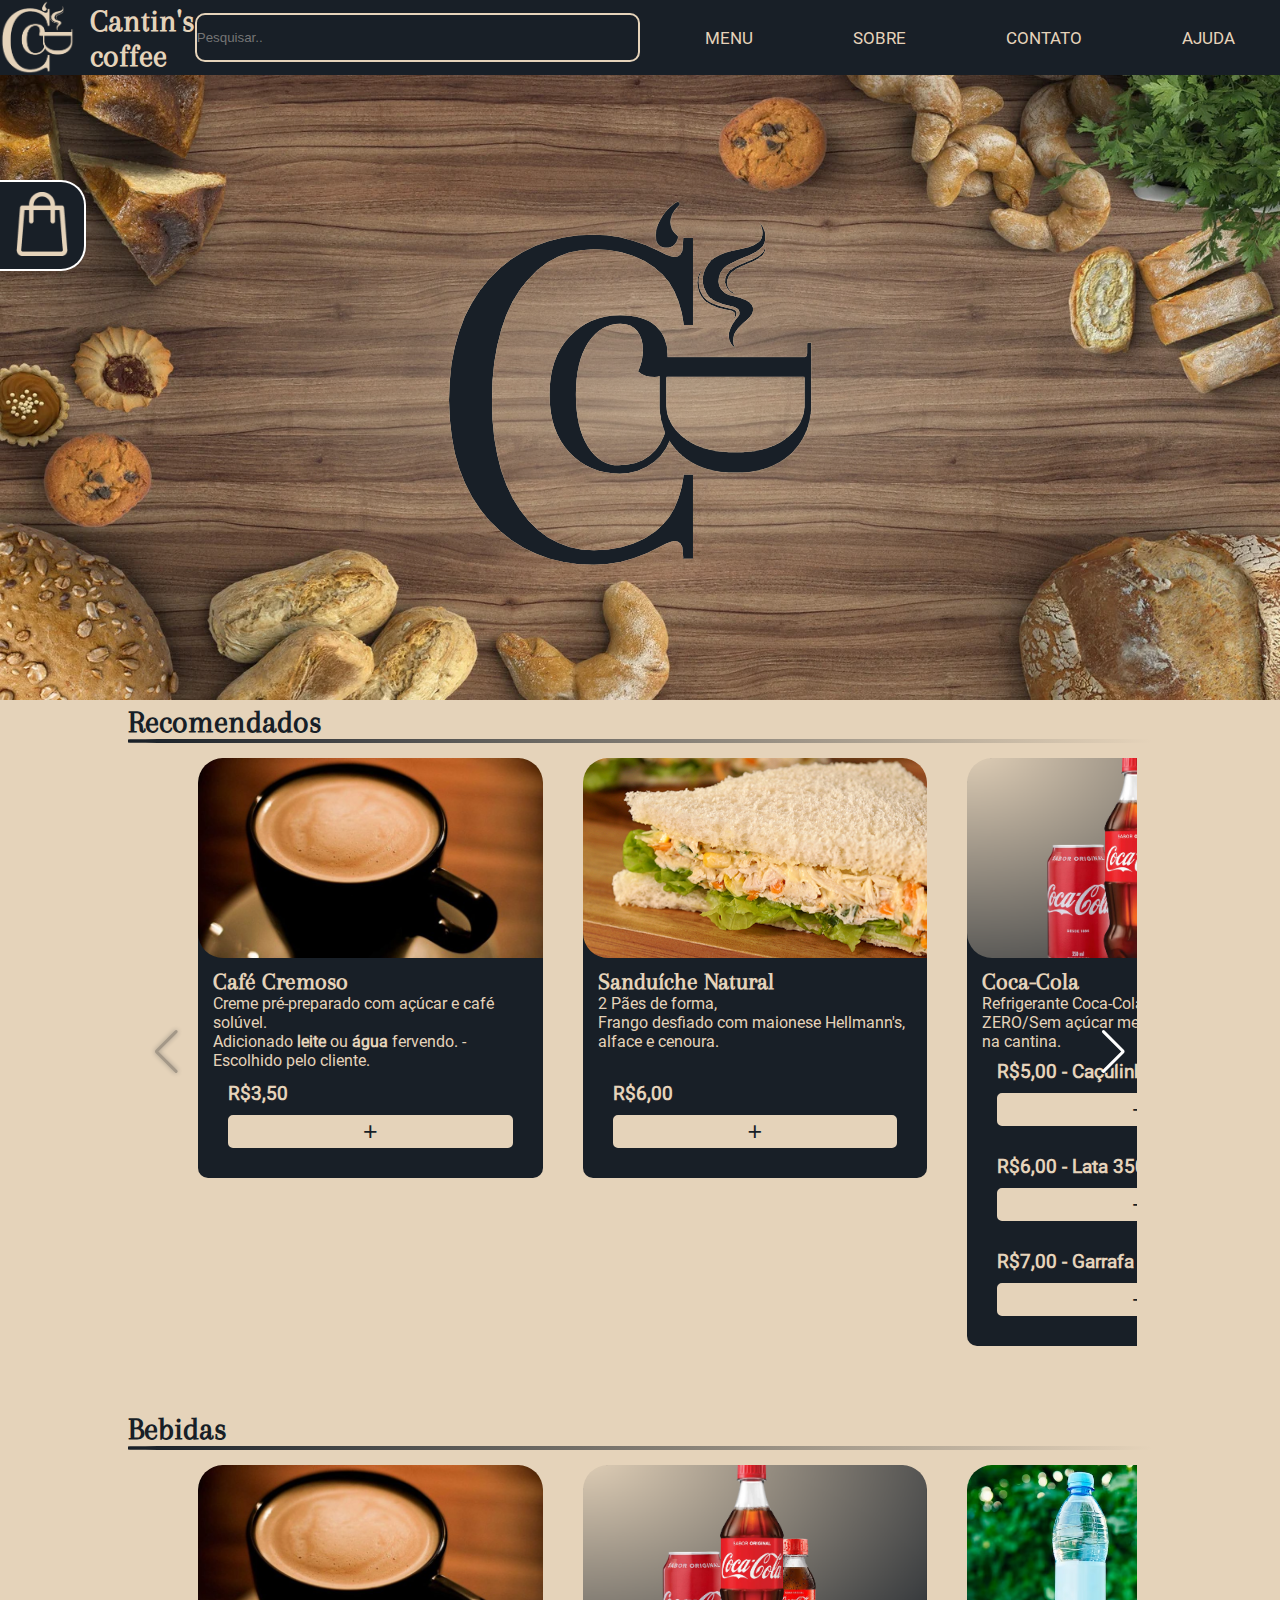
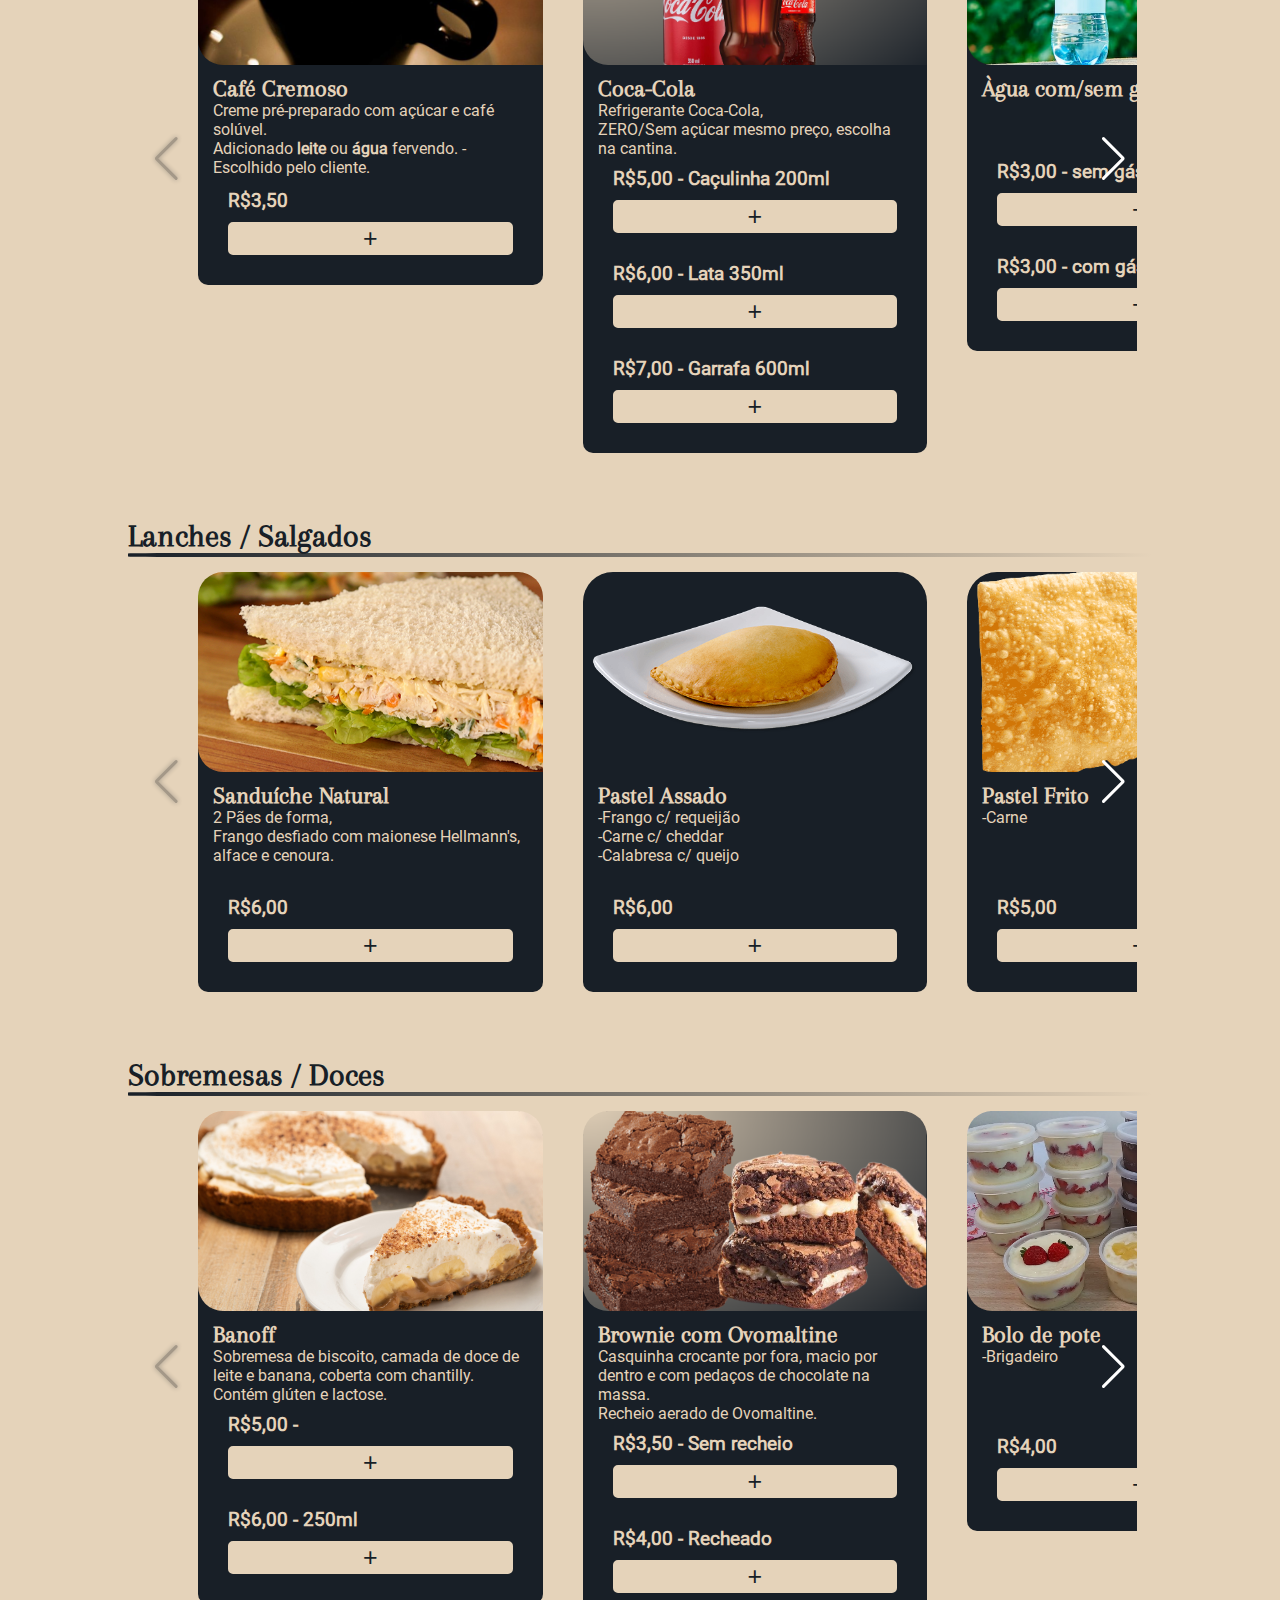
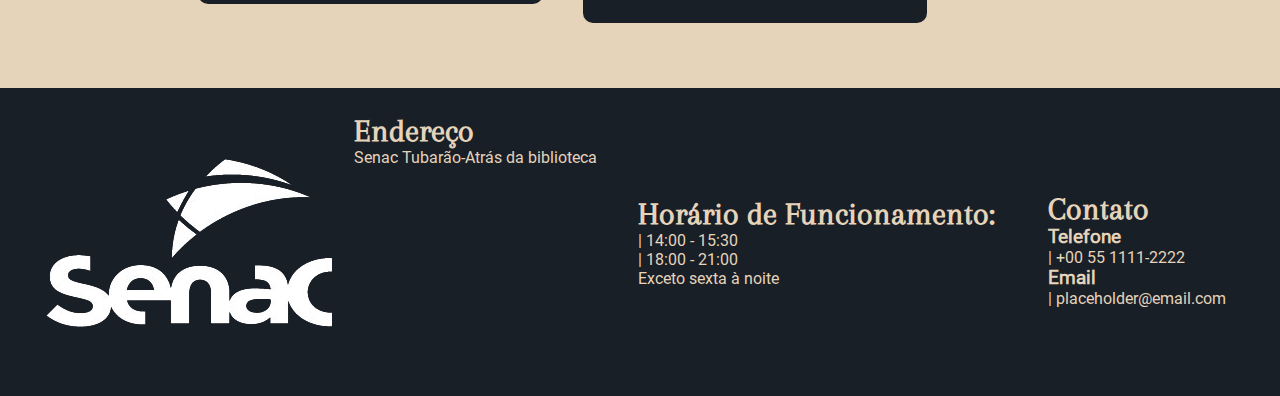
<file: cantina/index.html>
<!DOCTYPE html>
<html lang="pt-br">
<head>
    <meta charset="UTF-8">
    <meta name="viewport" content="width=device-width, initial-scale=1.0">
    
    <link rel="stylesheet" href="css/cdn.jsdelivr.net_npm_swiper@10.3.1_swiper-bundle.min.css">
    <link rel="stylesheet" href="css/style.css">
    <link href='https://unpkg.com/boxicons@2.1.4/css/boxicons.min.css' rel='stylesheet'>
    
    <title>Cantin's Coffee</title>
</head>
<body>
    <div class="pop-up">
        <div class="sacola unblur">
            <button id="sacola" onclick="sacolaShow()" class="icone-sacola">
                <img src="images/sacola.png" alt="Sacola" title="Sacola">
            </button>
        </div>
        <div class="pop-carrinho unblur">
            <div class="carrinho">
                <div class="cabecalho-pop-up"> 
                    <button class="fechar-pop-up" onclick="sacolaShow()" title="Fechar Sacola"> 
                        <i class="bx bx-chevron-left"></i>
                    </button>
                    <h1> Sacola de <input type="text" name="cliente" id="cliente" placeholder="Digite seu nome aqui." class="input-cliente"> </h1>
                </div>   
                <ul>

                </ul>
                <p>Ao pressionar 'Creditar', seu pedido será enviado e você poderá pagar e recebê-lo no <a href="#sobre" style="color: #fff;">local.</a></p>
                <button class="finalizar" id="finalizar"><h3>Creditar R$<span class="carrinho-total">0,00</span></h3></button>
            </div>
        </div>
    </div>
    <div class="pop-up">
        <div class="pop-ajuda unblur">
            <div class="ajuda">
                <div class="cabecalho-pop-up">
                    <button class="fechar-pop-up" onclick="ajudaShow()" title="Fechar Ajuda"> 
                        <i class="bx bx-chevron-left"></i>
                    </button>
                    <h1>Ajuda</h1>
                </div>
                <br><br>
                <p>Selecione os itens desejados clicando em "+" no cartão do item,<br>
                    clique no ícone de sacola para abrir sua sacola com os itens selecionados,<br>
                    altere a quantidade na sacola clicando em "-" e "+",<br>
                    para remover um item, diminua a quantidade para menos de 1(0).<br>
                    <br>Ao clicar em "Creditar" seu pedido será enviado, compareça à <a href="#sobre" style="color: #fff;">cantina</a> para pagar e receber seu pedido.
                </p>
            </div>
        </div>
    </div>
    <div id="bg">
        <header>
            <h1 class="logo">
                <a href="#">
                    <img src="images/Logo.PNG" alt="Cantin's coffee">
                    <span>Cantin's coffee</span>
                </a>
            </h1>
            <input type="search" placeholder="Pesquisar.." class="barra-pesquisa" id="pesquisa">
            <menu>
                <ul class="nav-list">
                    <li class="nav-item"><a href="#menu" class="nav-link">MENU</a></li>
                    <li class="nav-item"><a href="#sobre" class="nav-link">SOBRE</a></li>
                    <li class="nav-item"><a href="#faleconosco" class="nav-link">CONTATO</a></li>
                    <li class="nav-item"><a href="#" class="nav-link" onclick="ajudaShow()">AJUDA</a></li>
                </ul>
            </menu>
            <div class="mobile-menu-icon">
                <button id="menu-button" onclick="menuShow()">
                    <img class="icon" src="images/menu-icone.png" alt="Menu">
                </button>
            </div>
        </header>
        <main>
            <menu class="mobile-menu">
                <ul class="nav-list">
                    <li class="nav-item"><a href="#menu" class="nav-link">MENU</a></li>
                    <li class="nav-item"><a href="#sobre" class="nav-link">SOBRE</a></li>
                    <li class="nav-item"><a href="#faleconosco" class="nav-link">CONTATO</a></li>
                    <li class="nav-item"><a href="#" class="nav-link" onclick="ajudaShow()">AJUDA</a></li>
                </ul>
            </menu>
            <article id="banner" class="banner">
                <div class="logo-banner">
                    <img src="images/Logo2-removebg.png" alt="Cantin's coffee" class="logo">
                </div>
                <img src="images/s2.jpg" alt="Cafeteria" class="background">
            </article>
            <article id="menu" class="menu">
                <section id="recomendados" class="cardapio">
                    <h1>Recomendados</h1>
                    <hr>
                    <section class="carrossel">
                        <div class="slide-container swiper">
                            <div class="slide-content slider-recomendados">
                                <div class="card-wrapper swiper-wrapper">
                                    <div class="card swiper-slide">
                                        <div class="image-content">
                                            <span class="overlay"></span>
                                            
                                            <div class="card-image">
                                                <img src="images/cafe-cremoso.jpg" alt="cafe_cremoso" class="card-img">
                                            </div>
                                        </div>
                                        <div class="card-content">
                                            <div class="produto">
                                                <h2 class="nome">Café Cremoso</h2>
                                                <p class="descricao">Creme pré-preparado com açúcar e café solúvel.<br>Adicionado <strong>leite</strong> ou <strong>água</strong> fervendo. -Escolhido pelo cliente.</p>
                                            </div>
                                            <div class="valores">
                                                <div class="valor">
                                                    <h3 class="preco">R$<span class="menu-card-preco">3,50</span></h3>
                                                    <button id="cafe-cremoso" class="add-button" title="adicionar">+</button>
                                                </div>
                                            </div>
                                        </div>
                                    </div>
                                    <div class="card swiper-slide">
                                        <div class="image-content">
                                            <span class="overlay"></span>
                                            
                                            <div class="card-image">
                                                <img src="images/sanduiche-natural.jpg" alt="sanduiche_natural" class="card-img">
                                            </div>
                                        </div>
                                        <div class="card-content">
                                            <div class="produto">
                                                <h2 class="nome">Sanduíche Natural</h2>
                                                <p class="descricao">2 Pães de forma,<br>Frango desfiado com maionese Hellmann's, alface e cenoura.</p>
                                            </div>
                                            <div class="valores">
                                                <div class="valor">
                                                    <h3 class="preco">R$<span class="menu-card-preco">6,00</span></h3>
                                                    <button id="sanduiche-natural" class="add-button" title="adicionar">+</button>
                                                </div>
                                            </div>
                                        </div>
                                    </div>
                                    <div class="card swiper-slide">
                                        <div class="image-content">
                                            <span class="overlay"></span>
                                            
                                            <div class="card-image">
                                                <img src="images/coca-cola.PNG" alt="coca_cola" class="card-img">
                                            </div>
                                        </div>
                                        <div class="card-content">
                                            <div class="produto">
                                                <h2 class="nome">Coca-Cola</h2>
                                                <p class="descricao">Refrigerante Coca-Cola,<br>ZERO/Sem açúcar mesmo preço, escolha na cantina.</p>
                                            </div>
                                            <div class="valores">
                                                <div class="valor">
                                                    <h3 class="preco">R$<span class="menu-card-preco">5,00</span> - <span class="menu-card-tipo">Caçulinha 200ml</span></h3>
                                                    <button id="coca-cacula" class="add-button" title="adicionar">+</button>
                                                </div>
                                                <div class="valor">
                                                    <h3 class="preco">R$<span class="menu-card-preco">6,00</span> - <span class="menu-card-tipo">Lata 350ml</span></h3>
                                                    <button id="coca-lata" class="add-button" title="adicionar">+</button>
                                                </div>
                                                <div class="valor">
                                                    <h3 class="preco">R$<span class="menu-card-preco">7,00</span> - <span class="menu-card-tipo">Garrafa 600ml</span></h3>
                                                    <button id="coca-garrafa" class="add-button" title="adicionar">+</button>
                                                </div>
                                            </div>
                                        </div>
                                    </div>
                                    <div class="card swiper-slide">
                                        <div class="image-content">
                                            <span class="overlay"></span>
                                            
                                            <div class="card-image">
                                                <img src="images/banoff.jpg" alt="banoff" class="card-img">
                                            </div>
                                        </div>
                                        <div class="card-content">
                                            <div class="produto">
                                                <h2 class="nome">Banoff</h2>
                                                <p class="descricao">Sobremesa de biscoito, camada de doce de leite e banana, coberta com chantilly.<br>Contém glúten e lactose.</p>
                                            </div>
                                            <div class="valores">
                                                <div class="valor">
                                                    <h3 class="preco">R$<span class="menu-card-preco">5,00</span> - <span class="menu-card-tipo"></span></h3>
                                                    <button id="banoffP" class="add-button" title="adicionar">+</button>
                                                </div>
                                                <div class="valor">
                                                    <h3 class="preco">R$<span class="menu-card-preco">6,00</span> - <span class="menu-card-tipo">250ml</span></h3>
                                                    <button id="banoffM" class="add-button" title="adicionar">+</button>
                                                </div>
                                            </div>
                                        </div>
                                    </div>
                                    <div class="card swiper-slide">
                                        <div class="image-content">
                                            <span class="overlay"></span>
                                            
                                            <div class="card-image">
                                                <img src="images/brownie.PNG" alt="Brownie_com/sem_recheio" class="card-img">
                                            </div>
                                        </div>
                                        <div class="card-content">
                                            <div class="produto">
                                                <h2 class="nome">Brownie com Ovomaltine</h2>
                                                <p class="descricao">Casquinha crocante por fora, macio por dentro e com pedaços de chocolate na massa.<br>Recheio aerado de Ovomaltine.</p>
                                            </div>
                                            <div class="valores">
                                                <div class="valor">
                                                    <h3 class="preco">R$<span class="menu-card-preco">3,50</span> - <span class="menu-card-tipo">Sem recheio</span></h3>
                                                    <button id="brownie-sem-recheio" class="add-button" title="adicionar">+</button>
                                                </div>
                                                <div class="valor">
                                                    <h3 class="preco">R$<span class="menu-card-preco">4,00</span> - <span class="menu-card-tipo">Recheado</span></h3>
                                                    <button id="brownie-recheado" class="add-button" title="adicionar">+</button>
                                                </div>
                                            </div>
                                        </div>
                                    </div>
                                    <div class="card swiper-slide">
                                        <div class="image-content">
                                            <span class="overlay"></span>
                                            
                                            <div class="card-image">
                                                <img src="images/pastel-assado.png" alt="pastel_assado" class="card-img">
                                            </div>
                                        </div>
                                        <div class="card-content">
                                            <div class="produto">
                                                <h2 class="nome">Pastel Assado</h2>
                                                <p class="descricao">-Frango c/ requeijão<br>-Carne c/ cheddar<br>-Calabresa c/ queijo</p>
                                            </div>
                                            <div class="valores">
                                                <div class="valor">
                                                    <h3 class="preco">R$<span class="menu-card-preco">6,00</span></h3>
                                                    <button id="pastel-assado" class="add-button" title="adicionar">+</button>
                                                </div>
                                            </div>
                                        </div>
                                    </div>
                                    <div class="card swiper-slide">
                                        <div class="image-content">
                                            <span class="overlay"></span>
                                            
                                            <div class="card-image">
                                                <img src="images/cupcake.jpg" alt="cupcake" class="card-img">
                                            </div>
                                        </div>
                                        <div class="card-content">
                                            <div class="produto">
                                                <h2 class="nome">Cupcake</h2>
                                                <p class="descricao">-Brigadeiro<br>-Chocolate c/ chantily</p>
                                            </div>
                                            <div class="valores">
                                                <div class="valor">
                                                    <h3 class="preco">R$<span class="menu-card-preco">4,00</span></h3>
                                                    <button id="cupcake" class="add-button" title="adicionar">+</button>
                                                </div>
                                            </div>
                                        </div>
                                    </div>
                                    <div class="card swiper-slide">
                                        <div class="image-content">
                                            <span class="overlay"></span>
                                            
                                            <div class="card-image">
                                                <img src="images/torta-fria.jpg" alt="torta_fria" class="card-img">
                                            </div>
                                        </div>
                                        <div class="card-content">
                                            <div class="produto">
                                                <h2 class="nome">Torta fria de Pote</h2>
                                                <p class="descricao">Frango desfiado, Maionese, cenoura.</p>
                                            </div>
                                            <div class="valores">
                                                <div class="valor">
                                                    <h3 class="preco">R$<span class="menu-card-preco">5,00</span></h3>
                                                    <button id="torta-fria" class="add-button" title="adicionar">+</button>
                                                </div>
                                            </div>
                                        </div>
                                    </div>
                                    <div class="card swiper-slide">
                                        <div class="image-content">
                                            <span class="overlay"></span>
                                            
                                            <div class="card-image">
                                                <img src="images/bolo-pote.jpg" alt="bolo_de_pote" class="card-img">
                                            </div>
                                        </div>
                                        <div class="card-content">
                                            <div class="produto">
                                                <h2 class="nome">Bolo de pote</h2>
                                                <p class="descricao">-Brigadeiro<br></p>
                                            </div>
                                            <div class="valores">
                                                <div class="valor">
                                                    <h3 class="preco">R$<span class="menu-card-preco">4,00</span></h3>
                                                    <button id="bolo-de-pote" class="add-button" title="adicionar">+</button>
                                                </div>
                                            </div>
                                        </div>
                                    </div>
                                    <div class="card swiper-slide">
                                        <div class="image-content">
                                            <span class="overlay"></span>
                                            
                                            <div class="card-image">
                                                <img src="images/snickers.png" alt="snickers" class="card-img">
                                            </div>
                                        </div>
                                        <div class="card-content">
                                            <div class="produto">
                                                <h2 class="nome">Snickers</h2>
                                                <p class="descricao">Chocolate Snickers</p>
                                            </div>
                                            <div class="valores">
                                                <div class="valor">
                                                    <h3 class="preco">R$<span class="menu-card-preco">3,50</span></h3>
                                                    <button id="snickers" class="add-button" title="adicionar">+</button>
                                                </div>
                                            </div>
                                        </div>
                                    </div>
                                </div>
                            </div>
                            <div class="swiper-button-next swiper-button-next-recomendados swiper-navBtn"></div>
                            <div class="swiper-button-prev swiper-button-prev-recomendados swiper-navBtn"></div>
                        </div>
                    </section>
                </section>
                <section id="bebidas" class="cardapio">
                    <h1>Bebidas</h1>
                    <hr>
                    <section class="carrossel">
                        <div class="slide-container swiper">
                            <div class="slide-content slider-bebidas">
                                <div class="card-wrapper swiper-wrapper">
                                    <div class="card swiper-slide">
                                        <div class="image-content">
                                            <span class="overlay"></span>
                                            
                                            <div class="card-image">
                                                <img src="images/cafe-cremoso.jpg" alt="cafe_cremoso" class="card-img">
                                            </div>
                                        </div>
                                        <div class="card-content">
                                            <div class="produto">
                                                <h2 class="nome">Café Cremoso</h2>
                                                <p class="descricao">Creme pré-preparado com açúcar e café solúvel.<br>Adicionado <strong>leite</strong> ou <strong>água</strong> fervendo. -Escolhido pelo cliente.</p>
                                            </div>
                                            <div class="valores">
                                                <div class="valor">
                                                    <h3 class="preco">R$<span class="menu-card-preco">3,50</span></h3>
                                                    <button id="cafe-cremoso" class="add-button" title="adicionar">+</button>
                                                </div>
                                            </div>
                                        </div>
                                    </div>
                                    <div class="card swiper-slide">
                                        <div class="image-content">
                                            <span class="overlay"></span>
                                            
                                            <div class="card-image">
                                                <img src="images/coca-cola.PNG" alt="coca_cola" class="card-img">
                                            </div>
                                        </div>
                                        <div class="card-content">
                                            <div class="produto">
                                                <h2 class="nome">Coca-Cola</h2>
                                                <p class="descricao">Refrigerante Coca-Cola,<br>ZERO/Sem açúcar mesmo preço, escolha na cantina.</p>
                                            </div>
                                            <div class="valores">
                                                <div class="valor">
                                                    <h3 class="preco">R$<span class="menu-card-preco">5,00</span> - <span class="menu-card-tipo">Caçulinha 200ml</span></h3>
                                                    <button id="coca-cacula" class="add-button" title="adicionar">+</button>
                                                </div>
                                                <div class="valor">
                                                    <h3 class="preco">R$<span class="menu-card-preco">6,00</span> - <span class="menu-card-tipo">Lata 350ml</span></h3>
                                                    <button id="coca-lata" class="add-button" title="adicionar">+</button>
                                                </div>
                                                <div class="valor">
                                                    <h3 class="preco">R$<span class="menu-card-preco">7,00</span> - <span class="menu-card-tipo">Garrafa 600ml</span></h3>
                                                    <button id="coca-garrafa" class="add-button" title="adicionar">+</button>
                                                </div>
                                            </div>
                                        </div>
                                    </div>
                                    <div class="card swiper-slide">
                                        <div class="image-content">
                                            <span class="overlay"></span>
                                            
                                            <div class="card-image">
                                                <img src="images/agua.png" alt="agua" class="card-img">
                                            </div>
                                        </div>
                                        <div class="card-content">
                                            <div class="produto">
                                                <h2 class="nome">Àgua com/sem gás 3</h2>
                                                <p class="descricao"></p>
                                            </div>
                                            <div class="valores">
                                                <div class="valor">
                                                    <h3 class="preco">R$<span class="menu-card-preco">3,00</span> - <span class="menu-card-tipo">sem gás</span></h3>
                                                    <button id="agua-sem-gas" class="add-button" title="adicionar">+</button>
                                                </div>
                                                <div class="valor">
                                                    <h3 class="preco">R$<span class="menu-card-preco">3,00</span> - <span class="menu-card-tipo">com gás</span></h3>
                                                    <button id="agua-com-gas" class="add-button" title="adicionar">+</button>
                                                </div>
                                            </div>
                                        </div>
                                    </div>
                                    <div class="card swiper-slide">
                                        <div class="image-content">
                                            <span class="overlay"></span>
                                            
                                            <div class="card-image">
                                                <img src="images/redbull.jpg" alt="redbull_energy_drink" class="card-img">
                                            </div>
                                        </div>
                                        <div class="card-content">
                                            <div class="produto">
                                                <h2 class="nome">RedBull</h2>
                                                <p class="descricao">Energético</p>
                                            </div>
                                            <div class="valores">
                                                <div class="valor">
                                                    <h3 class="preco">R$<span class="menu-card-preco">14,00</span></h3>
                                                    <button id="redbull" class="add-button" title="adicionar">+</button>
                                                </div>
                                            </div>
                                        </div>
                                    </div>
                                    <div class="card swiper-slide">
                                        <div class="image-content">
                                            <span class="overlay"></span>
                                            
                                            <div class="card-image">
                                                <img src="images/baly.jpg" alt="baly_energy_drink" class="card-img">
                                            </div>
                                        </div>
                                        <div class="card-content">
                                            <div class="produto">
                                                <h2 class="nome">Baly</h2>
                                                <p class="descricao">Energético</p>
                                            </div>
                                            <div class="valores">
                                                <div class="valor">
                                                    <h3 class="preco">R$<span class="menu-card-preco">10,00</span> - <span class="menu-card-tipo">lata 473ml</span></h3>
                                                    <button id="baly" class="add-button" title="adicionar">+</button>
                                                </div>
                                            </div>
                                        </div>
                                    </div>
                                    <div class="card swiper-slide">
                                        <div class="image-content">
                                            <span class="overlay"></span>
                                            
                                            <div class="card-image">
                                                <img src="images/guarana.jpg" alt="guarana_antartica" class="card-img">
                                            </div>
                                        </div>
                                        <div class="card-content">
                                            <div class="produto">
                                                <h2 class="nome">Guaraná Antarctica</h2>
                                                <p class="descricao">Refrigerante Guaraná Antarctica.</p>
                                            </div>
                                            <div class="valores">
                                                <div class="valor">
                                                    <h3 class="preco">R$<span class="menu-card-preco">5,00</span> - <span class="menu-card-tipo">Caçulinha 200ml</span></h3>
                                                    <button id="guarana-cacula" class="add-button" title="adicionar">+</button>
                                                </div>
                                                <div class="valor">
                                                    <h3 class="preco">R$<span class="menu-card-preco">6,00</span> - <span class="menu-card-tipo">Lata 350ml</span></h3>
                                                    <button id="guarana-lata" class="add-button" title="adicionar">+</button>
                                                </div>
                                                <div class="valor">
                                                    <h3 class="preco">R$<span class="menu-card-preco">7,00</span> - <span class="menu-card-tipo">Garrafa 600ml</span></h3>
                                                    <button id="guarana-garrafa" class="add-button" title="adicionar">+</button>
                                                </div>
                                            </div>
                                        </div>
                                    </div>
                                    <div class="card swiper-slide">
                                        <div class="image-content">
                                            <span class="overlay"></span>
                                            
                                            <div class="card-image">
                                                <img src="images/pepsi.JPG" alt="pepsi" class="card-img">
                                            </div>
                                        </div>
                                        <div class="card-content">
                                            <div class="produto">
                                                <h2 class="nome">Pepsi</h2>
                                                <p class="descricao">Refrigerante Pepsi, Pepsi Twist e Pepsi Black -Escolha na cantina.</p>
                                            </div>
                                            <div class="valores">
                                                <div class="valor">
                                                    <h3 class="preco">R$<span class="menu-card-preco">5,00</span> - <span class="menu-card-tipo">Caçulinha 200ml</span></h3>
                                                    <button id="pepsi-cacula" class="add-button" title="adicionar">+</button>
                                                </div>
                                                <div class="valor">
                                                    <h3 class="preco">R$<span class="menu-card-preco">6,00</span> - <span class="menu-card-tipo">Lata 350ml</span></h3>
                                                    <button id="pepsi-lata" class="add-button" title="adicionar">+</button>
                                                </div>
                                                <div class="valor">
                                                    <h3 class="preco">R$<span class="menu-card-preco">7,00</span> - <span class="menu-card-tipo">Garrafa 600ml</span></h3>
                                                    <button id="pepsi-garrafa" class="add-button" title="adicionar">+</button>
                                                </div>
                                            </div>
                                        </div>
                                    </div>
                                    <div class="card swiper-slide">
                                        <div class="image-content">
                                            <span class="overlay"></span>
                                            
                                            <div class="card-image">
                                                <img src="images/fanta.JPG" alt="fanta" class="card-img">
                                            </div>
                                        </div>
                                        <div class="card-content">
                                            <div class="produto">
                                                <h2 class="nome">Fanta</h2>
                                                <p class="descricao">Refrigerante Fanta.</p>
                                            </div>
                                            <div class="valores">
                                                <div class="valor">
                                                    <h3 class="preco">R$<span class="menu-card-preco">5,00</span> - <span class="menu-card-tipo">Caçulinha 200ml</span></h3>
                                                    <button id="fanta-cacula" class="add-button" title="adicionar">+</button>
                                                </div>
                                                <div class="valor">
                                                    <h3 class="preco">R$<span class="menu-card-preco">6,00</span> - <span class="menu-card-tipo">Lata 350ml</span></h3>
                                                    <button id="fanta-lata" class="add-button" title="adicionar">+</button>
                                                </div>
                                                <div class="valor">
                                                    <h3 class="preco">R$<span class="menu-card-preco">7,00</span> - <span class="menu-card-tipo">Garrafa 600ml</span></h3>
                                                    <button id="fanta-garrafa" class="add-button" title="adicionar">+</button>
                                                </div>
                                            </div>
                                        </div>
                                    </div>
                                </div>
                            </div>
                            <div class="swiper-button-next swiper-button-next-bebidas swiper-navBtn"></div>
                            <div class="swiper-button-prev swiper-button-prev-bebidas swiper-navBtn"></div>
                        </div>
                    </section>
                </section>
                <section id="lanches" class="cardapio">
                    <h1>Lanches / Salgados</h1>
                    <hr>
                    <section class="carrossel">
                        <div class="slide-container swiper">
                            <div class="slide-content slider-lanches">
                                <div class="card-wrapper swiper-wrapper">
                                    <div class="card swiper-slide">
                                        <div class="image-content">
                                            <span class="overlay"></span>
                                            
                                            <div class="card-image">
                                                <img src="images/sanduiche-natural.jpg" alt="sanduiche_natural" class="card-img">
                                            </div>
                                        </div>
                                        <div class="card-content">
                                            <div class="produto">
                                                <h2 class="nome">Sanduíche Natural</h2>
                                                <p class="descricao">2 Pães de forma,<br>Frango desfiado com maionese Hellmann's, alface e cenoura.</p>
                                            </div>
                                            <div class="valores">
                                                <div class="valor">
                                                    <h3 class="preco">R$<span class="menu-card-preco">6,00</span></h3>
                                                    <button id="sanduiche-natural" class="add-button" title="adicionar">+</button>
                                                </div>
                                            </div>
                                        </div>
                                    </div>
                                    <div class="card swiper-slide">
                                        <div class="image-content">
                                            <span class="overlay"></span>
                                            
                                            <div class="card-image">
                                                <img src="images/pastel-assado.png" alt="pastel_assado" class="card-img">
                                            </div>
                                        </div>
                                        <div class="card-content">
                                            <div class="produto">
                                                <h2 class="nome">Pastel Assado</h2>
                                                <p class="descricao">-Frango c/ requeijão<br>-Carne c/ cheddar<br>-Calabresa c/ queijo</p>
                                            </div>
                                            <div class="valores">
                                                <div class="valor">
                                                    <h3 class="preco">R$<span class="menu-card-preco">6,00</span></h3>
                                                    <button id="pastel-assado" class="add-button" title="adicionar">+</button>
                                                </div>
                                            </div>
                                        </div>
                                    </div>
                                    <div class="card swiper-slide">
                                        <div class="image-content">
                                            <span class="overlay"></span>
                                            
                                            <div class="card-image">
                                                <img src="images/pastel-frito.png" alt="pastel_frito" class="card-img">
                                            </div>
                                        </div>
                                        <div class="card-content">
                                            <div class="produto">
                                                <h2 class="nome">Pastel Frito</h2>
                                                <p class="descricao">-Carne</p>
                                            </div>
                                            <div class="valores">
                                                <div class="valor">
                                                    <h3 class="preco">R$<span class="menu-card-preco">5,00</span></h3>
                                                    <button id="pastel-frito" class="add-button" title="adicionar">+</button>
                                                </div>
                                            </div>
                                        </div>
                                    </div>
                                    <div class="card swiper-slide">
                                        <div class="image-content">
                                            <span class="overlay"></span>
                                            
                                            <div class="card-image">
                                                <img src="images/torta-fria.jpg" alt="torta_fria" class="card-img">
                                            </div>
                                        </div>
                                        <div class="card-content">
                                            <div class="produto">
                                                <h2 class="nome">Torta fria de Pote</h2>
                                                <p class="descricao">Frango desfiado, Maionese, cenoura.</p>
                                            </div>
                                            <div class="valores">
                                                <div class="valor">
                                                    <h3 class="preco">R$<span class="menu-card-preco">5,00</span></h3>
                                                    <button id="torta-fria" class="add-button" title="adicionar">+</button>
                                                </div>
                                            </div>
                                        </div>
                                    </div>
                                    <div class="card swiper-slide">
                                        <div class="image-content">
                                            <span class="overlay"></span>
                                            
                                            <div class="card-image">
                                                <img src="images/empadao.jpg" alt="empadao" class="card-img">
                                            </div>
                                        </div>
                                        <div class="card-content">
                                            <div class="produto">
                                                <h2 class="nome">Empadão</h2>
                                                <p class="descricao">-Frango</p>
                                            </div>
                                            <div class="valores">
                                                <div class="valor">
                                                    <h3 class="preco">R$<span class="menu-card-preco">6,50</span></h3>
                                                    <button id="empadao" class="add-button" title="adicionar">+</button>
                                                </div>
                                            </div>
                                        </div>
                                    </div>
                                </div>
                            </div>
                            <div class="swiper-button-next swiper-button-next-lanches swiper-navBtn"></div>
                            <div class="swiper-button-prev swiper-button-prev-lanches swiper-navBtn"></div>
                        </div>
                    </section>
                </section>
                <section id="doces" class="cardapio">
                    <h1>Sobremesas / Doces</h1>
                    <hr>
                    <section class="carrossel">
                        <div class="slide-container swiper">
                            <div class="slide-content slider-doces">
                                <div class="card-wrapper swiper-wrapper">
                                    <div class="card swiper-slide">
                                        <div class="image-content">
                                            <span class="overlay"></span>
                                            
                                            <div class="card-image">
                                                <img src="images/banoff.jpg" alt="banoff" class="card-img">
                                            </div>
                                        </div>
                                        <div class="card-content">
                                            <div class="produto">
                                                <h2 class="nome">Banoff</h2>
                                                <p class="descricao">Sobremesa de biscoito, camada de doce de leite e banana, coberta com chantilly.<br>Contém glúten e lactose.</p>
                                            </div>
                                            <div class="valores">
                                                <div class="valor">
                                                    <h3 class="preco">R$<span class="menu-card-preco">5,00</span> - <span class="menu-card-tipo"></span></h3>
                                                    <button id="banoffP" class="add-button" title="adicionar">+</button>
                                                </div>
                                                <div class="valor">
                                                    <h3 class="preco">R$<span class="menu-card-preco">6,00</span> - <span class="menu-card-tipo">250ml</span></h3>
                                                    <button id="banoffM" class="add-button" title="adicionar">+</button>
                                                </div>
                                            </div>
                                        </div>
                                    </div>
                                    <div class="card swiper-slide">
                                        <div class="image-content">
                                            <span class="overlay"></span>
                                            
                                            <div class="card-image">
                                                <img src="images/brownie.PNG" alt="Brownie_com/sem_recheio" class="card-img">
                                            </div>
                                        </div>
                                        <div class="card-content">
                                            <div class="produto">
                                                <h2 class="nome">Brownie com Ovomaltine</h2>
                                                <p class="descricao">Casquinha crocante por fora, macio por dentro e com pedaços de chocolate na massa.<br>Recheio aerado de Ovomaltine.</p>
                                            </div>
                                            <div class="valores">
                                                <div class="valor">
                                                    <h3 class="preco">R$<span class="menu-card-preco">3,50</span> - <span class="menu-card-tipo">Sem recheio</span></h3>
                                                    <button id="brownie-sem-recheio" class="add-button" title="adicionar">+</button>
                                                </div>
                                                <div class="valor">
                                                    <h3 class="preco">R$<span class="menu-card-preco">4,00</span> - <span class="menu-card-tipo">Recheado</span></h3>
                                                    <button id="brownie-recheado" class="add-button" title="adicionar">+</button>
                                                </div>
                                            </div>
                                        </div>
                                    </div>
                                    <div class="card swiper-slide">
                                        <div class="image-content">
                                            <span class="overlay"></span>
                                            
                                            <div class="card-image">
                                                <img src="images/bolo-pote.jpg" alt="bolo_de_pote" class="card-img">
                                            </div>
                                        </div>
                                        <div class="card-content">
                                            <div class="produto">
                                                <h2 class="nome">Bolo de pote</h2>
                                                <p class="descricao">-Brigadeiro<br></p>
                                            </div>
                                            <div class="valores">
                                                <div class="valor">
                                                    <h3 class="preco">R$<span class="menu-card-preco">4,00</span></h3>
                                                    <button id="bolo-de-pote" class="add-button" title="adicionar">+</button>
                                                </div>
                                            </div>
                                        </div>
                                    </div>
                                    <div class="card swiper-slide">
                                        <div class="image-content">
                                            <span class="overlay"></span>
                                            
                                            <div class="card-image">
                                                <img src="images/cupcake.jpg" alt="cupcake" class="card-img">
                                            </div>
                                        </div>
                                        <div class="card-content">
                                            <div class="produto">
                                                <h2 class="nome">Cupcake</h2>
                                                <p class="descricao">-Brigadeiro<br>-Chocolate c/ chantily</p>
                                            </div>
                                            <div class="valores">
                                                <div class="valor">
                                                    <h3 class="preco">R$<span class="menu-card-preco">4,00</span></h3>
                                                    <button id="cupcake" class="add-button" title="adicionar">+</button>
                                                </div>
                                            </div>
                                        </div>
                                    </div>
                                    <div class="card swiper-slide">
                                        <div class="image-content">
                                            <span class="overlay"></span>
                                            
                                            <div class="card-image">
                                                <img src="images/trento.jpg" alt="trento" class="card-img">
                                            </div>
                                        </div>
                                        <div class="card-content">
                                            <div class="produto">
                                                <h2 class="nome">Trento</h2>
                                                <p class="descricao">Chocolate trento</p>
                                            </div>
                                            <div class="valores">
                                                <div class="valor">
                                                    <h3 class="preco">R$<span class="menu-card-preco">3,50</span></h3>
                                                    <button id="trento" class="add-button" title="adicionar">+</button>
                                                </div>
                                            </div>
                                        </div>
                                    </div>
                                    <div class="card swiper-slide">
                                        <div class="image-content">
                                            <span class="overlay"></span>
                                            
                                            <div class="card-image">
                                                <img src="images/kitkat.png" alt="kitkat" class="card-img">
                                            </div>
                                        </div>
                                        <div class="card-content">
                                            <div class="produto">
                                                <h2 class="nome">KitKat</h2>
                                                <p class="descricao">Chocolate KitKat</p>
                                            </div>
                                            <div class="valores">
                                                <div class="valor">
                                                    <h3 class="preco">R$<span class="menu-card-preco">5,00</span></h3>
                                                    <button id="kitkat" class="add-button" title="adicionar">+</button>
                                                </div>
                                            </div>
                                        </div>
                                    </div>
                                    <div class="card swiper-slide">
                                        <div class="image-content">
                                            <span class="overlay"></span>
                                            
                                            <div class="card-image">
                                                <img src="images/snickers.png" alt="snickers" class="card-img">
                                            </div>
                                        </div>
                                        <div class="card-content">
                                            <div class="produto">
                                                <h2 class="nome">Snickers</h2>
                                                <p class="descricao">Chocolate Snickers</p>
                                            </div>
                                            <div class="valores">
                                                <div class="valor">
                                                    <h3 class="preco">R$<span class="menu-card-preco">3,50</span></h3>
                                                    <button id="snickers" class="add-button" title="adicionar">+</button>
                                                </div>
                                            </div>
                                        </div>
                                    </div>
                                </div>
                            </div>
                            <div class="swiper-button-next swiper-button-next-doces swiper-navBtn"></div>
                            <div class="swiper-button-prev swiper-button-prev-doces swiper-navBtn"></div>
                        </div>
                    </section>
                </section>
            </article>
        </main>
        <footer>
            <article id="sobre" class="sobre">
                <img src="images/senac.png" alt="Senac Tubarão">
                <div class="mapa">
                    <h1>Endereço</h1>
                    <p>Senac Tubarão-Atrás da biblioteca</p>
                    <iframe src="https://www.google.com/maps/embed?pb=!1m18!1m12!1m3!1d521.3751773231862!2d-48.99959013743967!3d-28.468096346565492!2m3!1f0!2f0!3f0!3m2!1i1024!2i768!4f13.1!3m3!1m2!1s0x95214303350ac019%3A0x9a0bea4bedff7e82!2sFaculdade%20Senac%20Tubar%C3%A3o!5e0!3m2!1spt-PT!2sbr!4v1697587692860!5m2!1spt-PT!2sbr" width="245" height="200" style="border:0;" allowfullscreen="" loading="lazy" referrerpolicy="no-referrer-when-downgrade"></iframe>
                </div>
            </article>
            <article id="horario-de-funcionamento" class="horario">
                <h1>Horário de Funcionamento: </h1>
                <p>| 14:00 - 15:30<br>| 18:00 - 21:00<br>Exceto sexta à noite</p>
            </article>
            <article id="faleconosco" class="faleconosco">
                <h1>Contato</h1>
                <h3>Telefone</h3>
                <p>| +00 55 1111-2222</p>
                <h3>Email</h3>
                <p>| placeholder@email.com</p>
            </article>
        </footer>
    </div>
</body>
<script src="js/cdn.jsdelivr.net_npm_swiper@10.3.1_swiper-bundle.min.js"></script>
<script src="js/script.js"></script>
</html>
</file>
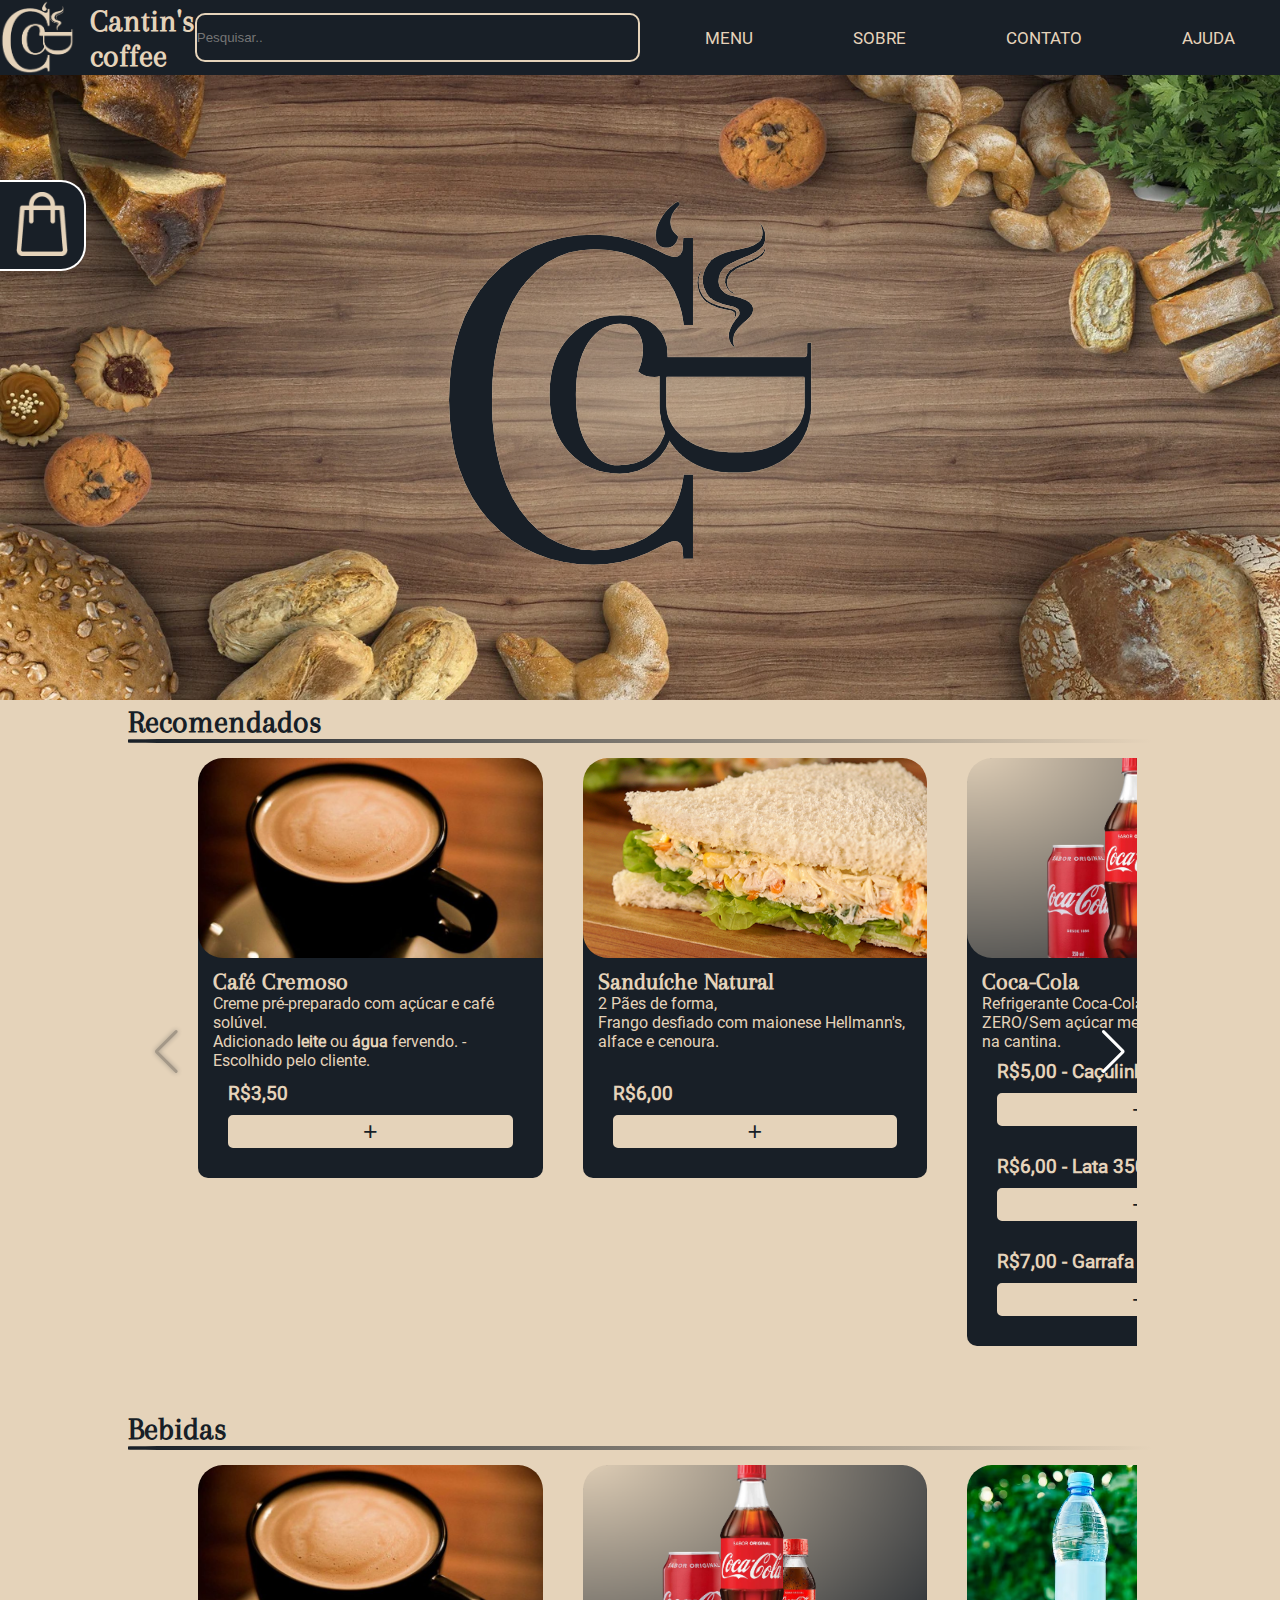
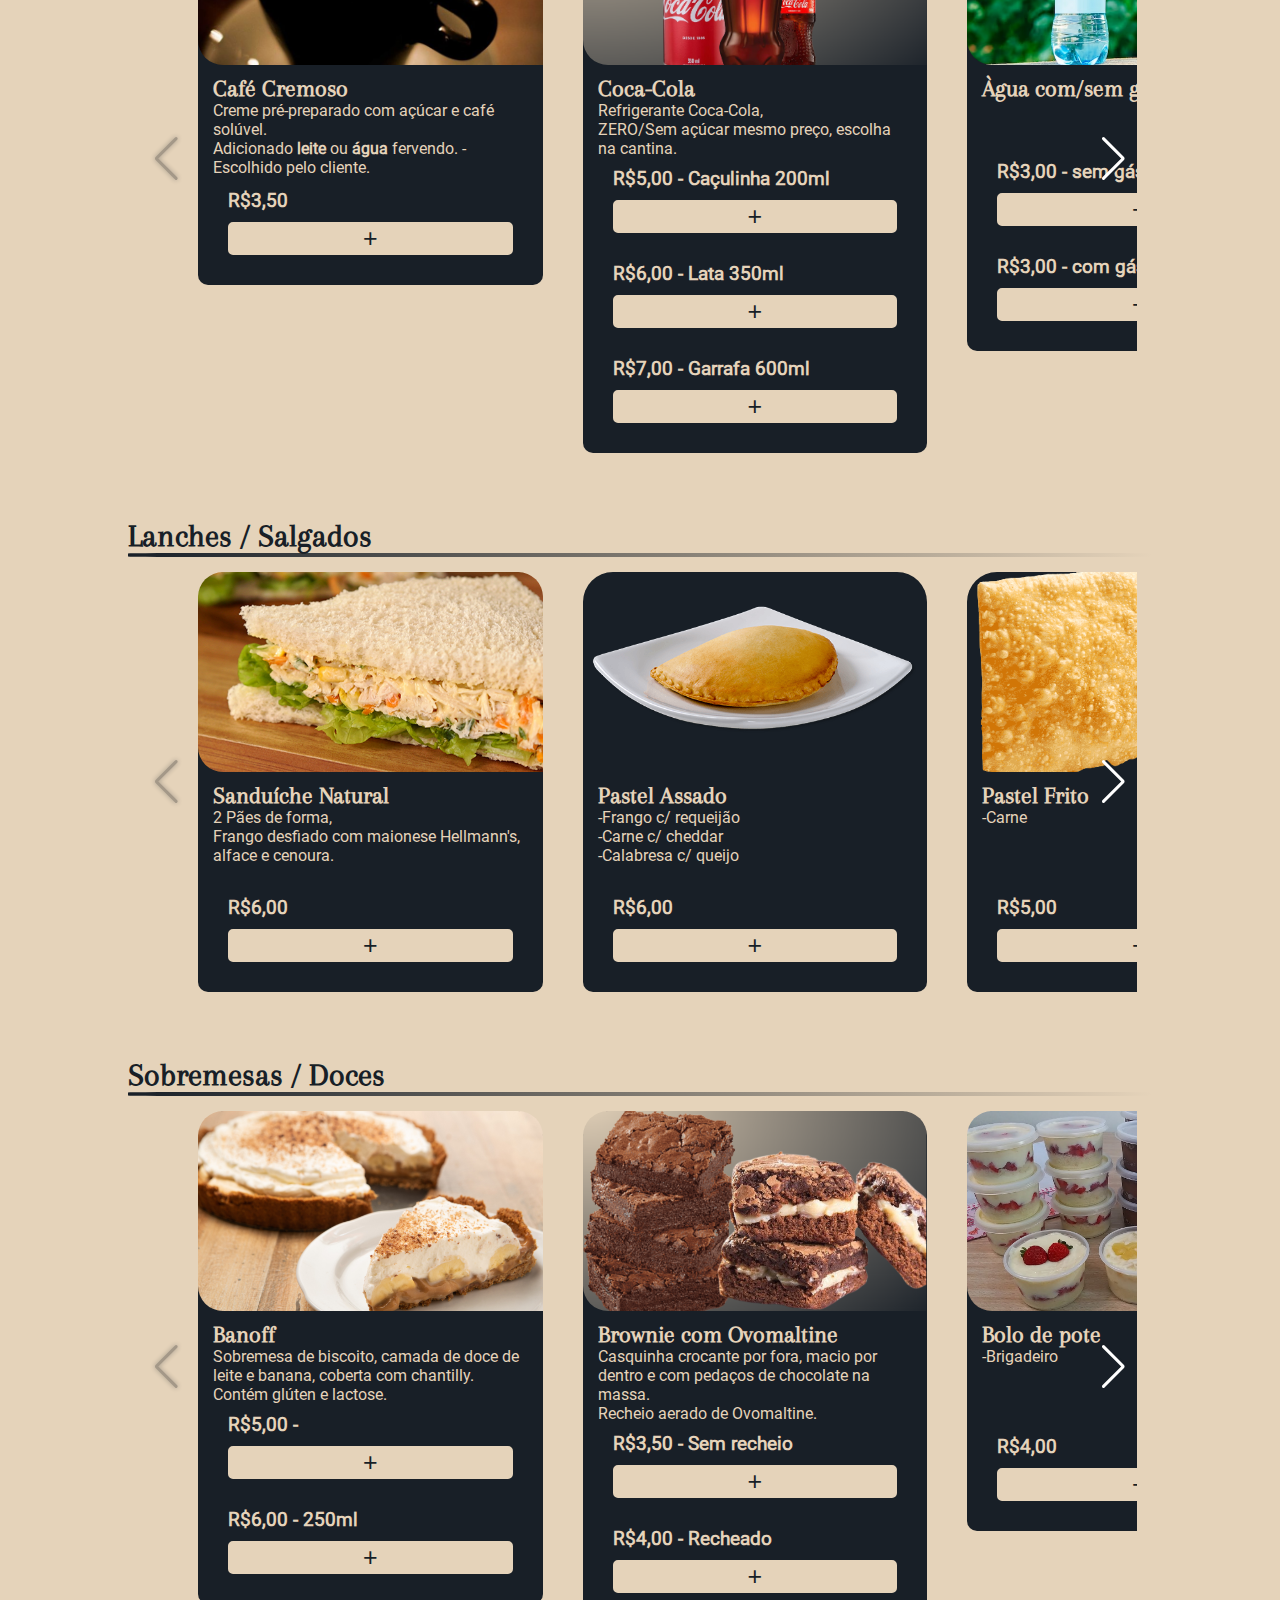
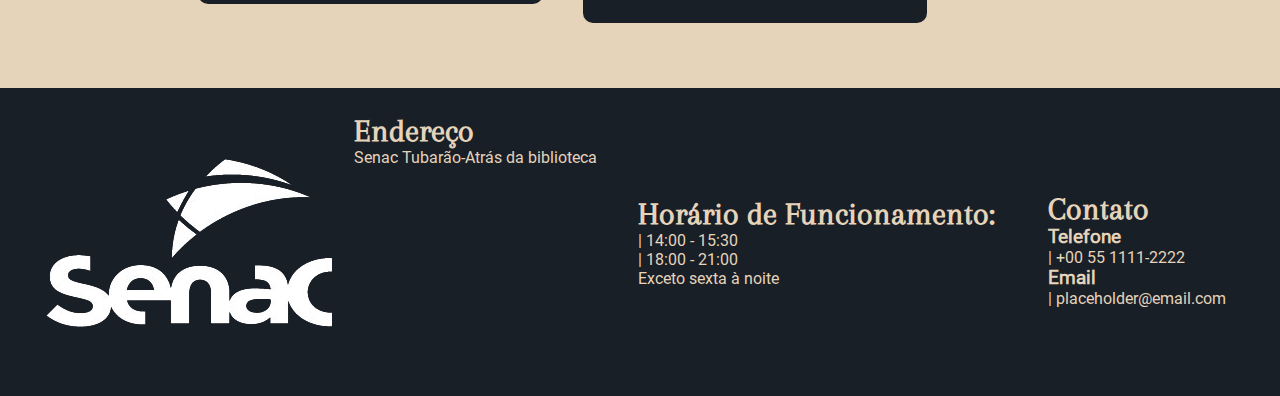
<file: cantinscoffee/src/main/resources/templates/index.html>
<!DOCTYPE html>
<html lang="pt-br">
<head>
    <meta charset="UTF-8">
    <meta name="viewport" content="width=device-width, initial-scale=1.0">
    
    <link rel="stylesheet" href="../static/css/cdn.jsdelivr.net_npm_swiper@10.3.1_swiper-bundle.min.css">
    <link rel="stylesheet" href="../static/css/style.css">
    <link href='https://unpkg.com/boxicons@2.1.4/css/boxicons.min.css' rel='stylesheet'>
    
    <title>Cantin's Coffee</title>
</head>
<body>
    <div class="pop-up">
        <div class="sacola unblur">
            <button id="sacola" onclick="sacolaShow()" class="icone-sacola">
                <img src="../static/images/sacola.png" alt="Sacola" title="Sacola">
            </button>
        </div>
        <div class="pop-carrinho unblur">
            <div class="carrinho">
                <div class="cabecalho-pop-up"> 
                    <button class="fechar-pop-up" onclick="sacolaShow()" title="Fechar Sacola"> 
                        <i class="bx bx-chevron-left"></i>
                    </button>
                    <h1> Sacola de <input type="text" name="cliente" id="cliente" placeholder="Digite seu nome aqui." class="input-cliente"> </h1>
                </div>   
                <ul>

                </ul>
                <p>Ao pressionar 'Creditar', seu pedido será enviado e você poderá pagar e recebê-lo no <a href="#sobre" style="color: #fff;">local.</a></p>
                <button class="finalizar" id="finalizar"><h3>Creditar R$<span class="carrinho-total">0,00</span></h3></button>
            </div>
        </div>
    </div>
    <div class="pop-up">
        <div class="pop-ajuda unblur">
            <div class="ajuda">
                <div class="cabecalho-pop-up">
                    <button class="fechar-pop-up" onclick="ajudaShow()" title="Fechar Ajuda"> 
                        <i class="bx bx-chevron-left"></i>
                    </button>
                    <h1>Ajuda</h1>
                </div>
                <br><br>
                <p>Selecione os itens desejados clicando em "+" no cartão do item,<br>
                    clique no ícone de sacola para abrir sua sacola com os itens selecionados,<br>
                    altere a quantidade na sacola clicando em "-" e "+",<br>
                    para remover um item, diminua a quantidade para menos de 1(0).<br>
                    <br>Ao clicar em "Creditar" seu pedido será enviado, compareça à <a href="#sobre" style="color: #fff;">cantina</a> para pagar e receber seu pedido.
                </p>
            </div>
        </div>
    </div>
    <div id="bg">
        <header>
            <h1 class="logo">
                <a href="#">
                    <img src="../static/images/Logo.PNG" alt="Cantin's coffee">
                    <span>Cantin's coffee</span>
                </a>
            </h1>
            <input type="search" placeholder="Pesquisar.." class="barra-pesquisa" id="pesquisa">
            <menu>
                <ul class="nav-list">
                    <li class="nav-item"><a href="#menu" class="nav-link">MENU</a></li>
                    <li class="nav-item"><a href="#sobre" class="nav-link">SOBRE</a></li>
                    <li class="nav-item"><a href="#faleconosco" class="nav-link">CONTATO</a></li>
                    <li class="nav-item"><a href="#" class="nav-link" onclick="ajudaShow()">AJUDA</a></li>
                </ul>
            </menu>
            <div class="mobile-menu-icon">
                <button id="menu-button" onclick="menuShow()">
                    <img class="icon" src="../static/images/menu-icone.png" alt="Menu">
                </button>
            </div>
        </header>
        <main>
            <menu class="mobile-menu">
                <ul class="nav-list">
                    <li class="nav-item"><a href="#menu" class="nav-link">MENU</a></li>
                    <li class="nav-item"><a href="#sobre" class="nav-link">SOBRE</a></li>
                    <li class="nav-item"><a href="#faleconosco" class="nav-link">CONTATO</a></li>
                    <li class="nav-item"><a href="#" class="nav-link" onclick="ajudaShow()">AJUDA</a></li>
                </ul>
            </menu>
            <article id="banner" class="banner">
                <div class="logo-banner">
                    <img src="../static/images/Logo2-removebg.png" alt="Cantin's coffee" class="logo">
                </div>
                <img src="../static/images/s2.jpg" alt="Cafeteria" class="background">
            </article>
            <article id="menu" class="menu">
                <section id="recomendados" class="cardapio">
                    <h1>Recomendados</h1>
                    <hr>
                    <section class="carrossel">
                        <div class="slide-container swiper">
                            <div class="slide-content slider-recomendados">
                                <div class="card-wrapper swiper-wrapper">
                                    <div class="card swiper-slide">
                                        <div class="image-content">
                                            <span class="overlay"></span>
                                            
                                            <div class="card-image">
                                                <img src="../static/images/cafe-cremoso.jpg" alt="cafe_cremoso" class="card-img">
                                            </div>
                                        </div>
                                        <div class="card-content">
                                            <div class="produto">
                                                <h2 class="nome">Café Cremoso</h2>
                                                <p class="descricao">Creme pré-preparado com açúcar e café solúvel.<br>Adicionado <strong>leite</strong> ou <strong>água</strong> fervendo. -Escolhido pelo cliente.</p>
                                            </div>
                                            <div class="valores">
                                                <div class="valor">
                                                    <h3 class="preco">R$<span class="menu-card-preco">3,50</span></h3>
                                                    <button id="cafe-cremoso" class="add-button" title="adicionar">+</button>
                                                </div>
                                            </div>
                                        </div>
                                    </div>
                                    <div class="card swiper-slide">
                                        <div class="image-content">
                                            <span class="overlay"></span>
                                            
                                            <div class="card-image">
                                                <img src="../static/images/sanduiche-natural.jpg" alt="sanduiche_natural" class="card-img">
                                            </div>
                                        </div>
                                        <div class="card-content">
                                            <div class="produto">
                                                <h2 class="nome">Sanduíche Natural</h2>
                                                <p class="descricao">2 Pães de forma,<br>Frango desfiado com maionese Hellmann's, alface e cenoura.</p>
                                            </div>
                                            <div class="valores">
                                                <div class="valor">
                                                    <h3 class="preco">R$<span class="menu-card-preco">6,00</span></h3>
                                                    <button id="sanduiche-natural" class="add-button" title="adicionar">+</button>
                                                </div>
                                            </div>
                                        </div>
                                    </div>
                                    <div class="card swiper-slide">
                                        <div class="image-content">
                                            <span class="overlay"></span>
                                            
                                            <div class="card-image">
                                                <img src="../static/images/coca-cola.PNG" alt="coca_cola" class="card-img">
                                            </div>
                                        </div>
                                        <div class="card-content">
                                            <div class="produto">
                                                <h2 class="nome">Coca-Cola</h2>
                                                <p class="descricao">Refrigerante Coca-Cola,<br>ZERO/Sem açúcar mesmo preço, escolha na cantina.</p>
                                            </div>
                                            <div class="valores">
                                                <div class="valor">
                                                    <h3 class="preco">R$<span class="menu-card-preco">5,00</span> - <span class="menu-card-tipo">Caçulinha 200ml</span></h3>
                                                    <button id="coca-cacula" class="add-button" title="adicionar">+</button>
                                                </div>
                                                <div class="valor">
                                                    <h3 class="preco">R$<span class="menu-card-preco">6,00</span> - <span class="menu-card-tipo">Lata 350ml</span></h3>
                                                    <button id="coca-lata" class="add-button" title="adicionar">+</button>
                                                </div>
                                                <div class="valor">
                                                    <h3 class="preco">R$<span class="menu-card-preco">7,00</span> - <span class="menu-card-tipo">Garrafa 600ml</span></h3>
                                                    <button id="coca-garrafa" class="add-button" title="adicionar">+</button>
                                                </div>
                                            </div>
                                        </div>
                                    </div>
                                    <div class="card swiper-slide">
                                        <div class="image-content">
                                            <span class="overlay"></span>
                                            
                                            <div class="card-image">
                                                <img src="../static/images/banoff.jpg" alt="banoff" class="card-img">
                                            </div>
                                        </div>
                                        <div class="card-content">
                                            <div class="produto">
                                                <h2 class="nome">Banoff</h2>
                                                <p class="descricao">Sobremesa de biscoito, camada de doce de leite e banana, coberta com chantilly.<br>Contém glúten e lactose.</p>
                                            </div>
                                            <div class="valores">
                                                <div class="valor">
                                                    <h3 class="preco">R$<span class="menu-card-preco">5,00</span> - <span class="menu-card-tipo"></span></h3>
                                                    <button id="banoffP" class="add-button" title="adicionar">+</button>
                                                </div>
                                                <div class="valor">
                                                    <h3 class="preco">R$<span class="menu-card-preco">6,00</span> - <span class="menu-card-tipo">250ml</span></h3>
                                                    <button id="banoffM" class="add-button" title="adicionar">+</button>
                                                </div>
                                            </div>
                                        </div>
                                    </div>
                                    <div class="card swiper-slide">
                                        <div class="image-content">
                                            <span class="overlay"></span>
                                            
                                            <div class="card-image">
                                                <img src="../static/images/brownie.PNG" alt="Brownie_com/sem_recheio" class="card-img">
                                            </div>
                                        </div>
                                        <div class="card-content">
                                            <div class="produto">
                                                <h2 class="nome">Brownie com Ovomaltine</h2>
                                                <p class="descricao">Casquinha crocante por fora, macio por dentro e com pedaços de chocolate na massa.<br>Recheio aerado de Ovomaltine.</p>
                                            </div>
                                            <div class="valores">
                                                <div class="valor">
                                                    <h3 class="preco">R$<span class="menu-card-preco">3,50</span> - <span class="menu-card-tipo">Sem recheio</span></h3>
                                                    <button id="brownie-sem-recheio" class="add-button" title="adicionar">+</button>
                                                </div>
                                                <div class="valor">
                                                    <h3 class="preco">R$<span class="menu-card-preco">4,00</span> - <span class="menu-card-tipo">Recheado</span></h3>
                                                    <button id="brownie-recheado" class="add-button" title="adicionar">+</button>
                                                </div>
                                            </div>
                                        </div>
                                    </div>
                                    <div class="card swiper-slide">
                                        <div class="image-content">
                                            <span class="overlay"></span>
                                            
                                            <div class="card-image">
                                                <img src="../static/images/pastel-assado.png" alt="pastel_assado" class="card-img">
                                            </div>
                                        </div>
                                        <div class="card-content">
                                            <div class="produto">
                                                <h2 class="nome">Pastel Assado</h2>
                                                <p class="descricao">-Frango c/ requeijão<br>-Carne c/ cheddar<br>-Calabresa c/ queijo</p>
                                            </div>
                                            <div class="valores">
                                                <div class="valor">
                                                    <h3 class="preco">R$<span class="menu-card-preco">6,00</span></h3>
                                                    <button id="pastel-assado" class="add-button" title="adicionar">+</button>
                                                </div>
                                            </div>
                                        </div>
                                    </div>
                                    <div class="card swiper-slide">
                                        <div class="image-content">
                                            <span class="overlay"></span>
                                            
                                            <div class="card-image">
                                                <img src="../static/images/cupcake.jpg" alt="cupcake" class="card-img">
                                            </div>
                                        </div>
                                        <div class="card-content">
                                            <div class="produto">
                                                <h2 class="nome">Cupcake</h2>
                                                <p class="descricao">-Brigadeiro<br>-Chocolate c/ chantily</p>
                                            </div>
                                            <div class="valores">
                                                <div class="valor">
                                                    <h3 class="preco">R$<span class="menu-card-preco">4,00</span></h3>
                                                    <button id="cupcake" class="add-button" title="adicionar">+</button>
                                                </div>
                                            </div>
                                        </div>
                                    </div>
                                    <div class="card swiper-slide">
                                        <div class="image-content">
                                            <span class="overlay"></span>
                                            
                                            <div class="card-image">
                                                <img src="../static/images/torta-fria.jpg" alt="torta_fria" class="card-img">
                                            </div>
                                        </div>
                                        <div class="card-content">
                                            <div class="produto">
                                                <h2 class="nome">Torta fria de Pote</h2>
                                                <p class="descricao">Frango desfiado, Maionese, cenoura.</p>
                                            </div>
                                            <div class="valores">
                                                <div class="valor">
                                                    <h3 class="preco">R$<span class="menu-card-preco">5,00</span></h3>
                                                    <button id="torta-fria" class="add-button" title="adicionar">+</button>
                                                </div>
                                            </div>
                                        </div>
                                    </div>
                                    <div class="card swiper-slide">
                                        <div class="image-content">
                                            <span class="overlay"></span>
                                            
                                            <div class="card-image">
                                                <img src="../static/images/bolo-pote.jpg" alt="bolo_de_pote" class="card-img">
                                            </div>
                                        </div>
                                        <div class="card-content">
                                            <div class="produto">
                                                <h2 class="nome">Bolo de pote</h2>
                                                <p class="descricao">-Brigadeiro<br></p>
                                            </div>
                                            <div class="valores">
                                                <div class="valor">
                                                    <h3 class="preco">R$<span class="menu-card-preco">4,00</span></h3>
                                                    <button id="bolo-de-pote" class="add-button" title="adicionar">+</button>
                                                </div>
                                            </div>
                                        </div>
                                    </div>
                                    <div class="card swiper-slide">
                                        <div class="image-content">
                                            <span class="overlay"></span>
                                            
                                            <div class="card-image">
                                                <img src="../static/images/snickers.png" alt="snickers" class="card-img">
                                            </div>
                                        </div>
                                        <div class="card-content">
                                            <div class="produto">
                                                <h2 class="nome">Snickers</h2>
                                                <p class="descricao">Chocolate Snickers</p>
                                            </div>
                                            <div class="valores">
                                                <div class="valor">
                                                    <h3 class="preco">R$<span class="menu-card-preco">3,50</span></h3>
                                                    <button id="snickers" class="add-button" title="adicionar">+</button>
                                                </div>
                                            </div>
                                        </div>
                                    </div>
                                </div>
                            </div>
                            <div class="swiper-button-next swiper-button-next-recomendados swiper-navBtn"></div>
                            <div class="swiper-button-prev swiper-button-prev-recomendados swiper-navBtn"></div>
                        </div>
                    </section>
                </section>
                <section id="bebidas" class="cardapio">
                    <h1>Bebidas</h1>
                    <hr>
                    <section class="carrossel">
                        <div class="slide-container swiper">
                            <div class="slide-content slider-bebidas">
                                <div class="card-wrapper swiper-wrapper">
                                    <div class="card swiper-slide">
                                        <div class="image-content">
                                            <span class="overlay"></span>
                                            
                                            <div class="card-image">
                                                <img src="../static/images/cafe-cremoso.jpg" alt="cafe_cremoso" class="card-img">
                                            </div>
                                        </div>
                                        <div class="card-content">
                                            <div class="produto">
                                                <h2 class="nome">Café Cremoso</h2>
                                                <p class="descricao">Creme pré-preparado com açúcar e café solúvel.<br>Adicionado <strong>leite</strong> ou <strong>água</strong> fervendo. -Escolhido pelo cliente.</p>
                                            </div>
                                            <div class="valores">
                                                <div class="valor">
                                                    <h3 class="preco">R$<span class="menu-card-preco">3,50</span></h3>
                                                    <button id="cafe-cremoso" class="add-button" title="adicionar">+</button>
                                                </div>
                                            </div>
                                        </div>
                                    </div>
                                    <div class="card swiper-slide">
                                        <div class="image-content">
                                            <span class="overlay"></span>
                                            
                                            <div class="card-image">
                                                <img src="../static/images/coca-cola.PNG" alt="coca_cola" class="card-img">
                                            </div>
                                        </div>
                                        <div class="card-content">
                                            <div class="produto">
                                                <h2 class="nome">Coca-Cola</h2>
                                                <p class="descricao">Refrigerante Coca-Cola,<br>ZERO/Sem açúcar mesmo preço, escolha na cantina.</p>
                                            </div>
                                            <div class="valores">
                                                <div class="valor">
                                                    <h3 class="preco">R$<span class="menu-card-preco">5,00</span> - <span class="menu-card-tipo">Caçulinha 200ml</span></h3>
                                                    <button id="coca-cacula" class="add-button" title="adicionar">+</button>
                                                </div>
                                                <div class="valor">
                                                    <h3 class="preco">R$<span class="menu-card-preco">6,00</span> - <span class="menu-card-tipo">Lata 350ml</span></h3>
                                                    <button id="coca-lata" class="add-button" title="adicionar">+</button>
                                                </div>
                                                <div class="valor">
                                                    <h3 class="preco">R$<span class="menu-card-preco">7,00</span> - <span class="menu-card-tipo">Garrafa 600ml</span></h3>
                                                    <button id="coca-garrafa" class="add-button" title="adicionar">+</button>
                                                </div>
                                            </div>
                                        </div>
                                    </div>
                                    <div class="card swiper-slide">
                                        <div class="image-content">
                                            <span class="overlay"></span>
                                            
                                            <div class="card-image">
                                                <img src="../static/images/agua.png" alt="agua" class="card-img">
                                            </div>
                                        </div>
                                        <div class="card-content">
                                            <div class="produto">
                                                <h2 class="nome">Àgua com/sem gás 3</h2>
                                                <p class="descricao"></p>
                                            </div>
                                            <div class="valores">
                                                <div class="valor">
                                                    <h3 class="preco">R$<span class="menu-card-preco">3,00</span> - <span class="menu-card-tipo">sem gás</span></h3>
                                                    <button id="agua-sem-gas" class="add-button" title="adicionar">+</button>
                                                </div>
                                                <div class="valor">
                                                    <h3 class="preco">R$<span class="menu-card-preco">3,00</span> - <span class="menu-card-tipo">com gás</span></h3>
                                                    <button id="agua-com-gas" class="add-button" title="adicionar">+</button>
                                                </div>
                                            </div>
                                        </div>
                                    </div>
                                    <div class="card swiper-slide">
                                        <div class="image-content">
                                            <span class="overlay"></span>
                                            
                                            <div class="card-image">
                                                <img src="../static/images/redbull.jpg" alt="redbull_energy_drink" class="card-img">
                                            </div>
                                        </div>
                                        <div class="card-content">
                                            <div class="produto">
                                                <h2 class="nome">RedBull</h2>
                                                <p class="descricao">Energético</p>
                                            </div>
                                            <div class="valores">
                                                <div class="valor">
                                                    <h3 class="preco">R$<span class="menu-card-preco">14,00</span></h3>
                                                    <button id="redbull" class="add-button" title="adicionar">+</button>
                                                </div>
                                            </div>
                                        </div>
                                    </div>
                                    <div class="card swiper-slide">
                                        <div class="image-content">
                                            <span class="overlay"></span>
                                            
                                            <div class="card-image">
                                                <img src="../static/images/baly.jpg" alt="baly_energy_drink" class="card-img">
                                            </div>
                                        </div>
                                        <div class="card-content">
                                            <div class="produto">
                                                <h2 class="nome">Baly</h2>
                                                <p class="descricao">Energético</p>
                                            </div>
                                            <div class="valores">
                                                <div class="valor">
                                                    <h3 class="preco">R$<span class="menu-card-preco">10,00</span> - <span class="menu-card-tipo">lata 473ml</span></h3>
                                                    <button id="baly" class="add-button" title="adicionar">+</button>
                                                </div>
                                            </div>
                                        </div>
                                    </div>
                                    <div class="card swiper-slide">
                                        <div class="image-content">
                                            <span class="overlay"></span>
                                            
                                            <div class="card-image">
                                                <img src="../static/images/guarana.jpg" alt="guarana_antartica" class="card-img">
                                            </div>
                                        </div>
                                        <div class="card-content">
                                            <div class="produto">
                                                <h2 class="nome">Guaraná Antarctica</h2>
                                                <p class="descricao">Refrigerante Guaraná Antarctica.</p>
                                            </div>
                                            <div class="valores">
                                                <div class="valor">
                                                    <h3 class="preco">R$<span class="menu-card-preco">5,00</span> - <span class="menu-card-tipo">Caçulinha 200ml</span></h3>
                                                    <button id="guarana-cacula" class="add-button" title="adicionar">+</button>
                                                </div>
                                                <div class="valor">
                                                    <h3 class="preco">R$<span class="menu-card-preco">6,00</span> - <span class="menu-card-tipo">Lata 350ml</span></h3>
                                                    <button id="guarana-lata" class="add-button" title="adicionar">+</button>
                                                </div>
                                                <div class="valor">
                                                    <h3 class="preco">R$<span class="menu-card-preco">7,00</span> - <span class="menu-card-tipo">Garrafa 600ml</span></h3>
                                                    <button id="guarana-garrafa" class="add-button" title="adicionar">+</button>
                                                </div>
                                            </div>
                                        </div>
                                    </div>
                                    <div class="card swiper-slide">
                                        <div class="image-content">
                                            <span class="overlay"></span>
                                            
                                            <div class="card-image">
                                                <img src="../static/images/pepsi.JPG" alt="pepsi" class="card-img">
                                            </div>
                                        </div>
                                        <div class="card-content">
                                            <div class="produto">
                                                <h2 class="nome">Pepsi</h2>
                                                <p class="descricao">Refrigerante Pepsi, Pepsi Twist e Pepsi Black -Escolha na cantina.</p>
                                            </div>
                                            <div class="valores">
                                                <div class="valor">
                                                    <h3 class="preco">R$<span class="menu-card-preco">5,00</span> - <span class="menu-card-tipo">Caçulinha 200ml</span></h3>
                                                    <button id="pepsi-cacula" class="add-button" title="adicionar">+</button>
                                                </div>
                                                <div class="valor">
                                                    <h3 class="preco">R$<span class="menu-card-preco">6,00</span> - <span class="menu-card-tipo">Lata 350ml</span></h3>
                                                    <button id="pepsi-lata" class="add-button" title="adicionar">+</button>
                                                </div>
                                                <div class="valor">
                                                    <h3 class="preco">R$<span class="menu-card-preco">7,00</span> - <span class="menu-card-tipo">Garrafa 600ml</span></h3>
                                                    <button id="pepsi-garrafa" class="add-button" title="adicionar">+</button>
                                                </div>
                                            </div>
                                        </div>
                                    </div>
                                    <div class="card swiper-slide">
                                        <div class="image-content">
                                            <span class="overlay"></span>
                                            
                                            <div class="card-image">
                                                <img src="../static/images/fanta.JPG" alt="fanta" class="card-img">
                                            </div>
                                        </div>
                                        <div class="card-content">
                                            <div class="produto">
                                                <h2 class="nome">Fanta</h2>
                                                <p class="descricao">Refrigerante Fanta.</p>
                                            </div>
                                            <div class="valores">
                                                <div class="valor">
                                                    <h3 class="preco">R$<span class="menu-card-preco">5,00</span> - <span class="menu-card-tipo">Caçulinha 200ml</span></h3>
                                                    <button id="fanta-cacula" class="add-button" title="adicionar">+</button>
                                                </div>
                                                <div class="valor">
                                                    <h3 class="preco">R$<span class="menu-card-preco">6,00</span> - <span class="menu-card-tipo">Lata 350ml</span></h3>
                                                    <button id="fanta-lata" class="add-button" title="adicionar">+</button>
                                                </div>
                                                <div class="valor">
                                                    <h3 class="preco">R$<span class="menu-card-preco">7,00</span> - <span class="menu-card-tipo">Garrafa 600ml</span></h3>
                                                    <button id="fanta-garrafa" class="add-button" title="adicionar">+</button>
                                                </div>
                                            </div>
                                        </div>
                                    </div>
                                </div>
                            </div>
                            <div class="swiper-button-next swiper-button-next-bebidas swiper-navBtn"></div>
                            <div class="swiper-button-prev swiper-button-prev-bebidas swiper-navBtn"></div>
                        </div>
                    </section>
                </section>
                <section id="lanches" class="cardapio">
                    <h1>Lanches / Salgados</h1>
                    <hr>
                    <section class="carrossel">
                        <div class="slide-container swiper">
                            <div class="slide-content slider-lanches">
                                <div class="card-wrapper swiper-wrapper">
                                    <div class="card swiper-slide">
                                        <div class="image-content">
                                            <span class="overlay"></span>
                                            
                                            <div class="card-image">
                                                <img src="../static/images/sanduiche-natural.jpg" alt="sanduiche_natural" class="card-img">
                                            </div>
                                        </div>
                                        <div class="card-content">
                                            <div class="produto">
                                                <h2 class="nome">Sanduíche Natural</h2>
                                                <p class="descricao">2 Pães de forma,<br>Frango desfiado com maionese Hellmann's, alface e cenoura.</p>
                                            </div>
                                            <div class="valores">
                                                <div class="valor">
                                                    <h3 class="preco">R$<span class="menu-card-preco">6,00</span></h3>
                                                    <button id="sanduiche-natural" class="add-button" title="adicionar">+</button>
                                                </div>
                                            </div>
                                        </div>
                                    </div>
                                    <div class="card swiper-slide">
                                        <div class="image-content">
                                            <span class="overlay"></span>
                                            
                                            <div class="card-image">
                                                <img src="../static/images/pastel-assado.png" alt="pastel_assado" class="card-img">
                                            </div>
                                        </div>
                                        <div class="card-content">
                                            <div class="produto">
                                                <h2 class="nome">Pastel Assado</h2>
                                                <p class="descricao">-Frango c/ requeijão<br>-Carne c/ cheddar<br>-Calabresa c/ queijo</p>
                                            </div>
                                            <div class="valores">
                                                <div class="valor">
                                                    <h3 class="preco">R$<span class="menu-card-preco">6,00</span></h3>
                                                    <button id="pastel-assado" class="add-button" title="adicionar">+</button>
                                                </div>
                                            </div>
                                        </div>
                                    </div>
                                    <div class="card swiper-slide">
                                        <div class="image-content">
                                            <span class="overlay"></span>
                                            
                                            <div class="card-image">
                                                <img src="../static/images/pastel-frito.png" alt="pastel_frito" class="card-img">
                                            </div>
                                        </div>
                                        <div class="card-content">
                                            <div class="produto">
                                                <h2 class="nome">Pastel Frito</h2>
                                                <p class="descricao">-Carne</p>
                                            </div>
                                            <div class="valores">
                                                <div class="valor">
                                                    <h3 class="preco">R$<span class="menu-card-preco">5,00</span></h3>
                                                    <button id="pastel-frito" class="add-button" title="adicionar">+</button>
                                                </div>
                                            </div>
                                        </div>
                                    </div>
                                    <div class="card swiper-slide">
                                        <div class="image-content">
                                            <span class="overlay"></span>
                                            
                                            <div class="card-image">
                                                <img src="../static/images/torta-fria.jpg" alt="torta_fria" class="card-img">
                                            </div>
                                        </div>
                                        <div class="card-content">
                                            <div class="produto">
                                                <h2 class="nome">Torta fria de Pote</h2>
                                                <p class="descricao">Frango desfiado, Maionese, cenoura.</p>
                                            </div>
                                            <div class="valores">
                                                <div class="valor">
                                                    <h3 class="preco">R$<span class="menu-card-preco">5,00</span></h3>
                                                    <button id="torta-fria" class="add-button" title="adicionar">+</button>
                                                </div>
                                            </div>
                                        </div>
                                    </div>
                                    <div class="card swiper-slide">
                                        <div class="image-content">
                                            <span class="overlay"></span>
                                            
                                            <div class="card-image">
                                                <img src="../static/images/empadao.jpg" alt="empadao" class="card-img">
                                            </div>
                                        </div>
                                        <div class="card-content">
                                            <div class="produto">
                                                <h2 class="nome">Empadão</h2>
                                                <p class="descricao">-Frango</p>
                                            </div>
                                            <div class="valores">
                                                <div class="valor">
                                                    <h3 class="preco">R$<span class="menu-card-preco">6,50</span></h3>
                                                    <button id="empadao" class="add-button" title="adicionar">+</button>
                                                </div>
                                            </div>
                                        </div>
                                    </div>
                                </div>
                            </div>
                            <div class="swiper-button-next swiper-button-next-lanches swiper-navBtn"></div>
                            <div class="swiper-button-prev swiper-button-prev-lanches swiper-navBtn"></div>
                        </div>
                    </section>
                </section>
                <section id="doces" class="cardapio">
                    <h1>Sobremesas / Doces</h1>
                    <hr>
                    <section class="carrossel">
                        <div class="slide-container swiper">
                            <div class="slide-content slider-doces">
                                <div class="card-wrapper swiper-wrapper">
                                    <div class="card swiper-slide">
                                        <div class="image-content">
                                            <span class="overlay"></span>
                                            
                                            <div class="card-image">
                                                <img src="../static/images/banoff.jpg" alt="banoff" class="card-img">
                                            </div>
                                        </div>
                                        <div class="card-content">
                                            <div class="produto">
                                                <h2 class="nome">Banoff</h2>
                                                <p class="descricao">Sobremesa de biscoito, camada de doce de leite e banana, coberta com chantilly.<br>Contém glúten e lactose.</p>
                                            </div>
                                            <div class="valores">
                                                <div class="valor">
                                                    <h3 class="preco">R$<span class="menu-card-preco">5,00</span> - <span class="menu-card-tipo"></span></h3>
                                                    <button id="banoffP" class="add-button" title="adicionar">+</button>
                                                </div>
                                                <div class="valor">
                                                    <h3 class="preco">R$<span class="menu-card-preco">6,00</span> - <span class="menu-card-tipo">250ml</span></h3>
                                                    <button id="banoffM" class="add-button" title="adicionar">+</button>
                                                </div>
                                            </div>
                                        </div>
                                    </div>
                                    <div class="card swiper-slide">
                                        <div class="image-content">
                                            <span class="overlay"></span>
                                            
                                            <div class="card-image">
                                                <img src="../static/images/brownie.PNG" alt="Brownie_com/sem_recheio" class="card-img">
                                            </div>
                                        </div>
                                        <div class="card-content">
                                            <div class="produto">
                                                <h2 class="nome">Brownie com Ovomaltine</h2>
                                                <p class="descricao">Casquinha crocante por fora, macio por dentro e com pedaços de chocolate na massa.<br>Recheio aerado de Ovomaltine.</p>
                                            </div>
                                            <div class="valores">
                                                <div class="valor">
                                                    <h3 class="preco">R$<span class="menu-card-preco">3,50</span> - <span class="menu-card-tipo">Sem recheio</span></h3>
                                                    <button id="brownie-sem-recheio" class="add-button" title="adicionar">+</button>
                                                </div>
                                                <div class="valor">
                                                    <h3 class="preco">R$<span class="menu-card-preco">4,00</span> - <span class="menu-card-tipo">Recheado</span></h3>
                                                    <button id="brownie-recheado" class="add-button" title="adicionar">+</button>
                                                </div>
                                            </div>
                                        </div>
                                    </div>
                                    <div class="card swiper-slide">
                                        <div class="image-content">
                                            <span class="overlay"></span>
                                            
                                            <div class="card-image">
                                                <img src="../static/images/bolo-pote.jpg" alt="bolo_de_pote" class="card-img">
                                            </div>
                                        </div>
                                        <div class="card-content">
                                            <div class="produto">
                                                <h2 class="nome">Bolo de pote</h2>
                                                <p class="descricao">-Brigadeiro<br></p>
                                            </div>
                                            <div class="valores">
                                                <div class="valor">
                                                    <h3 class="preco">R$<span class="menu-card-preco">4,00</span></h3>
                                                    <button id="bolo-de-pote" class="add-button" title="adicionar">+</button>
                                                </div>
                                            </div>
                                        </div>
                                    </div>
                                    <div class="card swiper-slide">
                                        <div class="image-content">
                                            <span class="overlay"></span>
                                            
                                            <div class="card-image">
                                                <img src="../static/images/cupcake.jpg" alt="cupcake" class="card-img">
                                            </div>
                                        </div>
                                        <div class="card-content">
                                            <div class="produto">
                                                <h2 class="nome">Cupcake</h2>
                                                <p class="descricao">-Brigadeiro<br>-Chocolate c/ chantily</p>
                                            </div>
                                            <div class="valores">
                                                <div class="valor">
                                                    <h3 class="preco">R$<span class="menu-card-preco">4,00</span></h3>
                                                    <button id="cupcake" class="add-button" title="adicionar">+</button>
                                                </div>
                                            </div>
                                        </div>
                                    </div>
                                    <div class="card swiper-slide">
                                        <div class="image-content">
                                            <span class="overlay"></span>
                                            
                                            <div class="card-image">
                                                <img src="../static/images/trento.jpg" alt="trento" class="card-img">
                                            </div>
                                        </div>
                                        <div class="card-content">
                                            <div class="produto">
                                                <h2 class="nome">Trento</h2>
                                                <p class="descricao">Chocolate trento</p>
                                            </div>
                                            <div class="valores">
                                                <div class="valor">
                                                    <h3 class="preco">R$<span class="menu-card-preco">3,50</span></h3>
                                                    <button id="trento" class="add-button" title="adicionar">+</button>
                                                </div>
                                            </div>
                                        </div>
                                    </div>
                                    <div class="card swiper-slide">
                                        <div class="image-content">
                                            <span class="overlay"></span>
                                            
                                            <div class="card-image">
                                                <img src="../static/images/kitkat.png" alt="kitkat" class="card-img">
                                            </div>
                                        </div>
                                        <div class="card-content">
                                            <div class="produto">
                                                <h2 class="nome">KitKat</h2>
                                                <p class="descricao">Chocolate KitKat</p>
                                            </div>
                                            <div class="valores">
                                                <div class="valor">
                                                    <h3 class="preco">R$<span class="menu-card-preco">5,00</span></h3>
                                                    <button id="kitkat" class="add-button" title="adicionar">+</button>
                                                </div>
                                            </div>
                                        </div>
                                    </div>
                                    <div class="card swiper-slide">
                                        <div class="image-content">
                                            <span class="overlay"></span>
                                            
                                            <div class="card-image">
                                                <img src="../static/images/snickers.png" alt="snickers" class="card-img">
                                            </div>
                                        </div>
                                        <div class="card-content">
                                            <div class="produto">
                                                <h2 class="nome">Snickers</h2>
                                                <p class="descricao">Chocolate Snickers</p>
                                            </div>
                                            <div class="valores">
                                                <div class="valor">
                                                    <h3 class="preco">R$<span class="menu-card-preco">3,50</span></h3>
                                                    <button id="snickers" class="add-button" title="adicionar">+</button>
                                                </div>
                                            </div>
                                        </div>
                                    </div>
                                </div>
                            </div>
                            <div class="swiper-button-next swiper-button-next-doces swiper-navBtn"></div>
                            <div class="swiper-button-prev swiper-button-prev-doces swiper-navBtn"></div>
                        </div>
                    </section>
                </section>
            </article>
        </main>
        <footer>
            <article id="sobre" class="sobre">
                <img src="../static/images/senac.png" alt="Senac Tubarão">
                <div class="mapa">
                    <h1>Endereço</h1>
                    <p>Senac Tubarão-Atrás da biblioteca</p>
                    <iframe src="https://www.google.com/maps/embed?pb=!1m18!1m12!1m3!1d521.3751773231862!2d-48.99959013743967!3d-28.468096346565492!2m3!1f0!2f0!3f0!3m2!1i1024!2i768!4f13.1!3m3!1m2!1s0x95214303350ac019%3A0x9a0bea4bedff7e82!2sFaculdade%20Senac%20Tubar%C3%A3o!5e0!3m2!1spt-PT!2sbr!4v1697587692860!5m2!1spt-PT!2sbr" width="245" height="200" style="border:0;" allowfullscreen="" loading="lazy" referrerpolicy="no-referrer-when-downgrade"></iframe>
                </div>
            </article>
            <article id="horario-de-funcionamento" class="horario">
                <h1>Horário de Funcionamento: </h1>
                <p>| 14:00 - 15:30<br>| 18:00 - 21:00<br>Exceto sexta à noite</p>
            </article>
            <article id="faleconosco" class="faleconosco">
                <h1>Contato</h1>
                <h3>Telefone</h3>
                <p>| +00 55 1111-2222</p>
                <h3>Email</h3>
                <p>| placeholder@email.com</p>
            </article>
        </footer>
    </div>
</body>
<script src="../static/js/cdn.jsdelivr.net_npm_swiper@10.3.1_swiper-bundle.min.js"></script>
<script src="../static/js/script.js"></script>
</html>
</file>
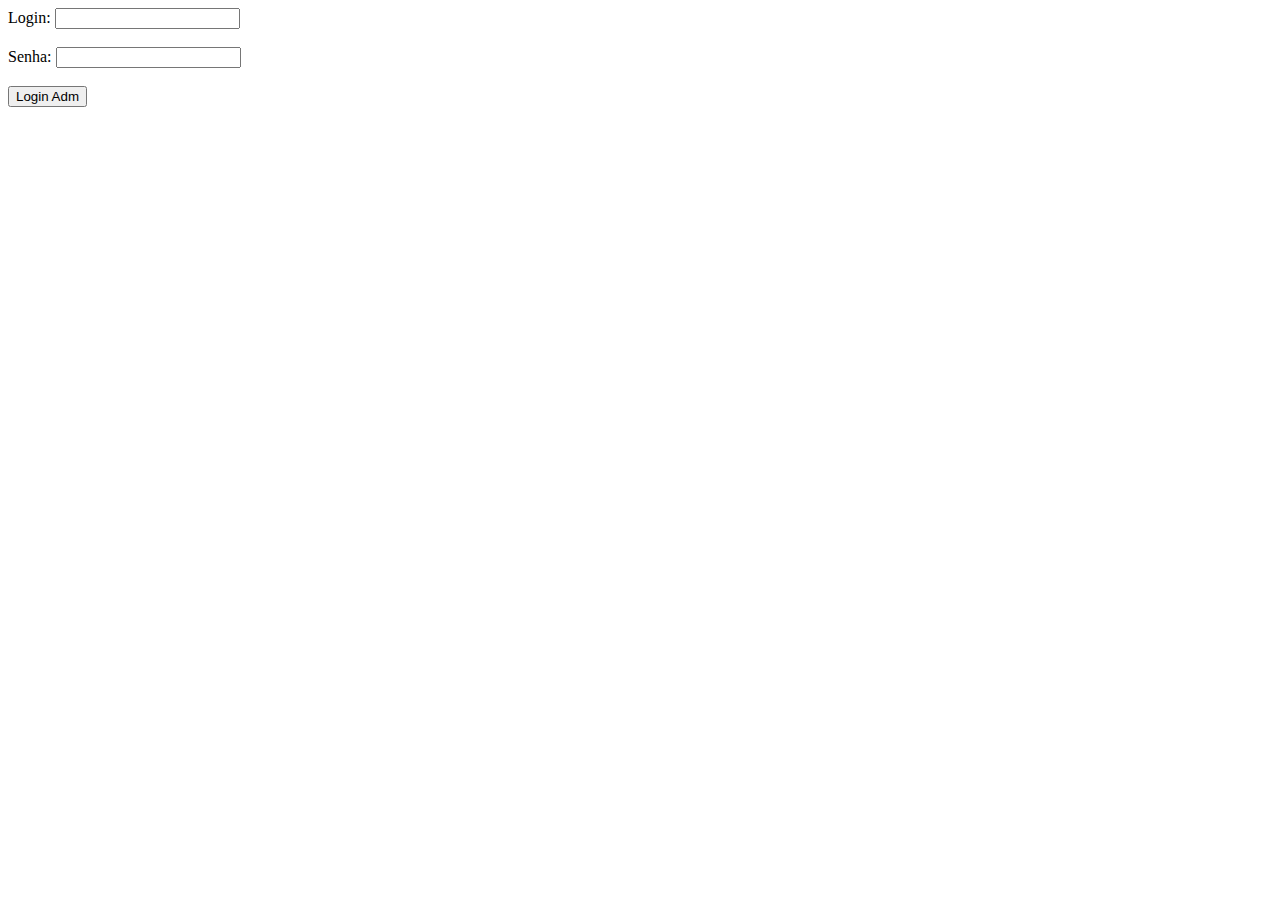
<file: cantinscoffee/src/main/resources/templates/admLogin.html>
<!DOCTYPE html>
<html lang="pt-br">
<head>
    <meta charset="UTF-8">
    <meta name="viewport" content="width=device-width, initial-scale=1.0">
    <title>Login de Adm</title>
</head>
<body>
    <form method="POST" action="/loginAdm">
        <label>Login: </label>
        <input type="text" name="loginAdm"><br/><br/>
        
        <label>Senha: </label>
        <input type="text" name="senhaAdm"><br/><br/>
        
        <button class="botao" type="submit">Login Adm</button>
    </form>
</body>
</html>
</file>
<file: cantina/css/style.css>
@font-face {
    font-family: 'Arapey';
    src: url(../fonts/Arapey/Arapey-Regular.ttf);
}
@font-face {
    font-family: 'Roboto';
    src: url(../fonts/Roboto/Roboto-Regular.ttf);
}
:root{ 
    --cor-primaria: #181f27;
    --cor-secundaria: #e5d3ba;
    --cor-fundo: #2b2b2b; 
}
*{
    margin: 0;
    padding: 0;
    box-sizing: border-box;
}
body{
    background-color: #e5d3ba;
    color: #181f27;
    font-family: 'Roboto';
    overflow-x: hidden;
    min-width: 735px;
    max-width: 100vw;
}
h1{
    font-size: xx-large;
}
h2{
    font-size:x-large;
}
h1, h2{
    font-family: 'Arapey';
    font-weight: bolder;
}
h3, h4, h5, h6{
    font-family: 'Roboto';
    font-weight: bolder;
}
p{
    font-family: 'Roboto';
    font-weight: 500;
}
hr{
    width: 100%;
    padding: 2px;
    background: linear-gradient(to right, #181f27, #e5d3ba);
    border: 1px transparent;
    border-radius: 10%;
}

#bg.blur{
    filter: blur(3px);
    pointer-events: none;
    user-select: none;
}
.unblur{
    filter: none !important;
}

/*CABEÇALHO*/
header{
    background-color: #181f27;
    color: #e5d3ba;
    position: sticky;
    top: 0;
    display: flex;
    flex-direction: row;
    justify-content: space-between;
    align-items: center;
    height: 75px;
    z-index: 3;
}
header .logo a{
    display: flex;
    align-items: center;
    justify-content: space-between;
    font-family: 'Arapey';
}
header .logo img{
    height: 75px;
    width: auto;
    padding-right: 15px;
}
.barra-pesquisa{
    background-color: transparent;
    border: solid 2px #e5d3ba;
    color: #e5d3ba;
    height: 65%;
    width: 50%;
    padding: 20px 0;
    border-radius: 10px;
}
header menu{
    width: 50%;
}
header ul{
    display: flex;
    list-style: none;
    justify-content: space-around;
    padding: 15px;
}
header ul li{
    height: 100%;
}
header a{
    color: #e5d3ba;
    text-decoration: none;
}
header menu a{
    font-size: 17px;
    padding: 30px 50px;
    background-image: linear-gradient(#e5d3ba ,#e5d3ba);
    background-size: 100% 0;
    background-repeat: no-repeat;
    transition: .4s;
}
header menu a:hover{
    background-size: 100% 100%;
    color: #181f27;
}

.nav-list{
    display: flex;
    align-items: center;
    list-style: none;
    background-color: #181f27;
    color: #e5d3ba;
}
.nav-link{
    text-decoration: none;
    color: #e5d3ba;
}
.mobile-menu-icon{
    display: none;
}
.mobile-menu {
    display: none;
}
@media screen and (max-width: 1250px){
    .mobile-menu.open {
        display: block;
        position: sticky;
        top: 75px;
        z-index: 5;
        background-color: #181f27;
        color: #e5d3ba;
    }
    header menu{
        display: none;
    }
    .mobile-menu-icon{
        display: block;
    }
    .mobile-menu-icon .icon{
        position: relative;
        top: 2px;
        width: auto;
        height: 75px;
    }
    .mobile-menu-icon .icon:hover{
        box-shadow: 0 2px #e5d3ba;
    }
    .mobile-menu-icon button{
        background-color: transparent;
        border: none;
        cursor: pointer;
    }

    .mobile-menu ul{
        display: flex;
        flex-direction: column;
        text-align: center;
        padding-bottom: 3rem;
        border-top: 1px solid #e5d3ba;
    }
    .nav-item{
        display: block;
        justify-content: space-around;
        height: 0;
        width: 100%;
        padding: 2rem 0;
    }
    .nav-link{
        display: list-item;
        position: relative;
        padding: 1.5rem 0;
    }
    .nav-link:hover{
        background-color: #e5d3ba;
        color: #181f27;
    }
    footer{
        flex-direction: column !important;
        justify-content: space-evenly !important;
        align-items: start !important;
        width: 100%;
        padding: 50px;
    }
}
/*CORPO*/
.banner{
    display: block;
    position: relative;
    width: 100%;
    pointer-events: none;
    user-select: none;
}
.banner .background{
    object-fit:cover;
    object-position: 50% 100%;
    width: 100%;
    height: 625px;
}
.logo-banner{
    display: flex;
    position: absolute;
    justify-content: center;
    align-items: center;
    z-index: 2;
    width: 100%;
    height: 625px;
    background: radial-gradient(#e5d3ba80, transparent, transparent);
}
.logo-banner .logo{
    position: absolute;
}

/*SACOLA / CARRINHO*/
.pop-ajuda{
    display: none;
}
.pop-ajuda.open{
    display: flex;
    justify-content: center;
    align-items: center;
    position: fixed;
    z-index: 3;
    height: 100%;
    width: 100%;
}
.ajuda{
    display: flex;
    flex-direction: column;
    overflow: auto;
    max-height: 70%;
    width: 450px;
    padding: 35px;
    background: #181f27;
    color: #e5d3ba;
    border-radius: 10px;
}
.sacola{
    position: fixed;
    top: 20%;
    z-index: 5;
    width: fit-content;
}
.icone-sacola{
    padding: 10px;
    background-color: #181f27;
    border: 2px solid #fff;
    border-left: none;
    border-radius: 0 25px 25px 0;
}
.icone-sacola:hover{
    box-shadow: 2px 2px 10px #181f27;
}
.icone-sacola img{
    height: auto;
    width: 5vw;
    cursor: pointer;
    user-select: none;
    -webkit-user-drag: none;
}

.pop-carrinho{
    display: none;
}
.pop-carrinho.open{
    display: flex;
    justify-content: center;
    align-items: center;
    position: fixed;
    z-index: 4;
    height: 100%;
    width: 100%;
}
.carrinho{
    display: flex;
    flex-direction: column;
    max-height: 70%;
    width: 450px;
    padding: 35px;
    background: #181f27;
    color: #e5d3ba;
    border-radius: 10px;
}

.pop-up .cabecalho-pop-up { 
    display: flex;
    flex-direction: row;
}

.pop-ajuda .fechar-pop-up{
    position: absolute;
}
.pop-up .fechar-pop-up{
   cursor: pointer;
   width: 40px;
   height: 40px;
   font-size: 2rem;
   line-height: 50%;
   color: var(--cor-secundaria);
   background: var(--cor-fundo);
   border: 2px solid #fff;
   border-radius: 8px 25px 25px 8px;
}

.pop-up .fechar-pop-up:hover{
    color: var(--cor-primaria);
    background: var(--cor-secundaria);
    border-color: var(--cor-primaria);
}

.pop-up .cabecalho-pop-up h1{ 
    margin: auto;
    text-align: center;
    color: var(--cor-secundaria);
}
.input-cliente{
    background-color: transparent;
    border: solid 2px #e5d3ba;
    color: #e5d3ba;
    min-height: 30px;
    width: 60%;
    border-radius: 5px;
    font-size: 20px;
}

.carrinho ul{
    overflow-y: auto;
    overflow-x: hidden;
}

.carrinho .carrinho-item{ 
    display: flex;
    position: relative; 
    width: 90%;
    margin: 30px;
    height: 20vh;
    border-radius: 30px 10px 10px 30px;
    background-color: var(--cor-secundaria);
    box-shadow: 0 4px 10px var(--cor-fundo);
    user-select: none;
}

.carrinho .carrinho-item .imagem{ 
    display: flex;
    justify-content: flex-end;
    align-items: center;
    width: 65%;
    pointer-events: none;
}
.carrinho .carrinho-item img{ 
    object-fit: cover;
    width: 100%;
    height: 100%;
    border-radius: 25px 0 0 25px;
}
.carrinho .carrinho-item .info{ 
    width: 100%; 
    height: 100%;
    border: 14px solid transparent; 
    border-right-width: 5px;
    color: var(--cor-primaria);
}

.carrinho .carrinho-item .detalhes{ 
    overflow-y: auto;
    height: 70%;
}

.carrinho .carrinho-item .preco{ 
    color: var(--cor-primaria);
    bottom: 0;
}
.preco p{
    position: absolute;
    margin-top: 15px;
    bottom: 6px;
    background: #e5d3baac;
}
.carrinho .carrinho-item .contador{ 
    position: absolute;
    right: 15px;
    bottom: 0;
    margin-top: 15px;
    text-align: center;
}
.carrinho .carrinho-item .contador .bx{ 
    cursor: pointer;
    width: 25px; 
    height: 35px; 
    font-size: 0.75rem;
    font-weight: 700;
    text-align: center;
    line-height: 35px;
    background: var(--cor-primaria);
    color: #fff;
    border: 2px solid var(--cor-primaria);
    border-bottom: none;
    border-radius: 8px 8px 0 0;
}
.carrinho .carrinho-item .contador .bx:hover{ 
    color: var(--cor-primaria);
    background: var(--cor-secundaria);
}
.carrinho .carrinho-item .contador .quantidade{ 
    max-width: 25px;
    margin: 0 6px; 
    font: 700 1rem; 
    text-align: center;
    background: #e5d3baac;
    color: var(--cor-primaria);
}

.carrinho .finalizar {
    cursor: pointer;
    width: 100%;
    margin-top: 10px; 
    padding: 15px 0; 
    color: var(--cor-fundo);
    background: var(--cor-secundaria);
    border: 2px solid var(--cor-primaria);
    border-radius: 8px;
    transition: 0.3s;
}

.carrinho .finalizar:hover{ 
    background: var(--cor-primaria);
    color: var(--cor-secundaria);
    border-color: var(--cor-secundaria);
}
/**/

.menu{
    display: flex;
    flex-direction: column;
    align-items: center;
    justify-content: center;
    width: 100%;
}
.cardapio{
    width: 80%;
    margin-bottom: 50px;
}

.carrossel{
    min-height: min-content;
    max-height: 1000px;
    display: flex;
    align-items: center;
    justify-content: center;
    padding: 15px;
}
@media (max-width: 760px) {
    .swiper-button-next {
      transform: rotate(90deg);
    }
    .swiper-button-prev {
      transform: rotate(90deg);
    }
    .cardapio{
        margin-bottom: 5px;
        width: 70%;
    }
    .slide-content{
        padding-right: 30px !important;
        max-height: 890px !important;
    }
    .valores{
        display: flex;
    }
}
.swiper-navBtn{
    color: #fff;
    text-shadow: 3px 0 #181f27;
    transition: .3s ease;
}
.swiper-navBtn:hover{
    color: #e5d3ba;
    text-shadow: 0px 0px 5px #181f27;
    font-weight: 900;
}
.swiper-button-disabled{
    color: #2b2b2b;
    text-shadow: 0 0 5px #181f27;
    font-weight: 100;
    font-size: small;
}

.slide-container{
    width: 100%;
    height: 100%;
}
.slide-content{
    margin: 0 40px;
    padding-right: 200px;
    min-height: min-content;
    max-height: 1000px;
}
.card{
    height: fit-content !important;
    min-height: 420px;
    max-height: 40%;
    border-radius: 30px 30px 10px 10px;
    margin: 0 15px;
    background-color: #181f27;
    color: #e5d3ba;
}
.card-content{
    display: flex;
    flex-direction: column;
    padding: 10px 15px;
    min-height: 220px;
    justify-content: space-between;
}
.card-content h2, .card-content p, .card-content .add-button{
    z-index: 2;
}
.image-content{
    position: relative;
    row-gap: 5px;
}
.card-image{
    align-content: center;
    position: relative;
    height: 200px;
    border-radius: 25px 25px 0 25px;
}
.card-image .card-img{
    height: 100%;
    width: 100%;
    object-fit: cover;
    border-radius: 25px 25px 0 25px;
    user-select: none;
}

.nome{
    color: #e5d3ba;
}
.descricao{
    min-height: 50px;
    color: #e5d3ba;
}
.valores{
    
    width: 100%;
    bottom: 0;
}
.valor{
    display: flex;
    flex-direction: column;
    padding: 10px 15px;
    width: 100%;
}
.preco{
    color: #e5d3ba;
}
.add-button{    
    border: none;
    font-size: 25px;
    padding: 0 15px;
    border-radius: 5px;
    margin: 10px 0;
    border: 2px solid #e5d3ba;
    background-color: #e5d3ba;
    color: #181f27;
    transition: all .3s ease;
    user-select: none;
}
.add-button:hover{
    background-color: #181f27;
    color: #e5d3ba;
    cursor: pointer;
}

/*RODAPÉ*/
footer{
    display: flex;
    flex-direction: row;
    justify-content: space-evenly;
    align-items: center;
    background-color: #181f27;
    color: #e5d3ba;
}
.sobre{
    display: flex;
    align-items: left;
    justify-content: space-between;
    padding: 25px 0;
}
.sobre img{
    object-fit: scale-down;
    padding: 25px 15px 25px 0;
}
.horario{
    padding: 15px 15px 15px 0;
}
.faleconosco{
    padding: 15px 15px 0 0;
}
</file>
<file: cantinscoffee/src/main/resources/static/css/style.css>
@font-face {
    font-family: 'Arapey';
    src: url(../fonts/Arapey/Arapey-Regular.ttf);
}
@font-face {
    font-family: 'Roboto';
    src: url(../fonts/Roboto/Roboto-Regular.ttf);
}
:root{ 
    --cor-primaria: #181f27;
    --cor-secundaria: #e5d3ba;
    --cor-fundo: #2b2b2b; 
}
*{
    margin: 0;
    padding: 0;
    box-sizing: border-box;
}
body{
    background-color: #e5d3ba;
    color: #181f27;
    font-family: 'Roboto';
    overflow-x: hidden;
    min-width: 735px;
    max-width: 100vw;
}
h1{
    font-size: xx-large;
}
h2{
    font-size:x-large;
}
h1, h2{
    font-family: 'Arapey';
    font-weight: bolder;
}
h3, h4, h5, h6{
    font-family: 'Roboto';
    font-weight: bolder;
}
p{
    font-family: 'Roboto';
    font-weight: 500;
}
hr{
    width: 100%;
    padding: 2px;
    background: linear-gradient(to right, #181f27, #e5d3ba);
    border: 1px transparent;
    border-radius: 10%;
}

#bg.blur{
    filter: blur(3px);
    pointer-events: none;
    user-select: none;
}
.unblur{
    filter: none !important;
}

/*CABEÇALHO*/
header{
    background-color: #181f27;
    color: #e5d3ba;
    position: sticky;
    top: 0;
    display: flex;
    flex-direction: row;
    justify-content: space-between;
    align-items: center;
    height: 75px;
    z-index: 3;
}
header .logo a{
    display: flex;
    align-items: center;
    justify-content: space-between;
    font-family: 'Arapey';
}
header .logo img{
    height: 75px;
    width: auto;
    padding-right: 15px;
}
.barra-pesquisa{
    background-color: transparent;
    border: solid 2px #e5d3ba;
    color: #e5d3ba;
    height: 65%;
    width: 50%;
    padding: 20px 0;
    border-radius: 10px;
}
header menu{
    width: 50%;
}
header ul{
    display: flex;
    list-style: none;
    justify-content: space-around;
    padding: 15px;
}
header ul li{
    height: 100%;
}
header a{
    color: #e5d3ba;
    text-decoration: none;
}
header menu a{
    font-size: 17px;
    padding: 30px 50px;
    background-image: linear-gradient(#e5d3ba ,#e5d3ba);
    background-size: 100% 0;
    background-repeat: no-repeat;
    transition: .4s;
}
header menu a:hover{
    background-size: 100% 100%;
    color: #181f27;
}

.nav-list{
    display: flex;
    align-items: center;
    list-style: none;
    background-color: #181f27;
    color: #e5d3ba;
}
.nav-link{
    text-decoration: none;
    color: #e5d3ba;
}
.mobile-menu-icon{
    display: none;
}
.mobile-menu {
    display: none;
}
@media screen and (max-width: 1250px){
    .mobile-menu.open {
        display: block;
        position: sticky;
        top: 75px;
        z-index: 5;
        background-color: #181f27;
        color: #e5d3ba;
    }
    header menu{
        display: none;
    }
    .mobile-menu-icon{
        display: block;
    }
    .mobile-menu-icon .icon{
        position: relative;
        top: 2px;
        width: auto;
        height: 75px;
    }
    .mobile-menu-icon .icon:hover{
        box-shadow: 0 2px #e5d3ba;
    }
    .mobile-menu-icon button{
        background-color: transparent;
        border: none;
        cursor: pointer;
    }

    .mobile-menu ul{
        display: flex;
        flex-direction: column;
        text-align: center;
        padding-bottom: 3rem;
        border-top: 1px solid #e5d3ba;
    }
    .nav-item{
        display: block;
        justify-content: space-around;
        height: 0;
        width: 100%;
        padding: 2rem 0;
    }
    .nav-link{
        display: list-item;
        position: relative;
        padding: 1.5rem 0;
    }
    .nav-link:hover{
        background-color: #e5d3ba;
        color: #181f27;
    }
    footer{
        flex-direction: column !important;
        justify-content: space-evenly !important;
        align-items: start !important;
        width: 100%;
        padding: 50px;
    }
}
/*CORPO*/
.banner{
    display: block;
    position: relative;
    width: 100%;
    pointer-events: none;
    user-select: none;
}
.banner .background{
    object-fit:cover;
    object-position: 50% 100%;
    width: 100%;
    height: 625px;
}
.logo-banner{
    display: flex;
    position: absolute;
    justify-content: center;
    align-items: center;
    z-index: 2;
    width: 100%;
    height: 625px;
    background: radial-gradient(#e5d3ba80, transparent, transparent);
}
.logo-banner .logo{
    position: absolute;
}

/*SACOLA / CARRINHO*/
.pop-ajuda{
    display: none;
}
.pop-ajuda.open{
    display: flex;
    justify-content: center;
    align-items: center;
    position: fixed;
    z-index: 3;
    height: 100%;
    width: 100%;
}
.ajuda{
    display: flex;
    flex-direction: column;
    overflow: auto;
    max-height: 70%;
    width: 450px;
    padding: 35px;
    background: #181f27;
    color: #e5d3ba;
    border-radius: 10px;
}
.sacola{
    position: fixed;
    top: 20%;
    z-index: 5;
    width: fit-content;
}
.icone-sacola{
    padding: 10px;
    background-color: #181f27;
    border: 2px solid #fff;
    border-left: none;
    border-radius: 0 25px 25px 0;
}
.icone-sacola:hover{
    box-shadow: 2px 2px 10px #181f27;
}
.icone-sacola img{
    height: auto;
    width: 5vw;
    cursor: pointer;
    user-select: none;
    -webkit-user-drag: none;
}

.pop-carrinho{
    display: none;
}
.pop-carrinho.open{
    display: flex;
    justify-content: center;
    align-items: center;
    position: fixed;
    z-index: 4;
    height: 100%;
    width: 100%;
}
.carrinho{
    display: flex;
    flex-direction: column;
    max-height: 70%;
    width: 450px;
    padding: 35px;
    background: #181f27;
    color: #e5d3ba;
    border-radius: 10px;
}

.pop-up .cabecalho-pop-up { 
    display: flex;
    flex-direction: row;
}

.pop-ajuda .fechar-pop-up{
    position: absolute;
}
.pop-up .fechar-pop-up{
   cursor: pointer;
   width: 40px;
   height: 40px;
   font-size: 2rem;
   line-height: 50%;
   color: var(--cor-secundaria);
   background: var(--cor-fundo);
   border: 2px solid #fff;
   border-radius: 8px 25px 25px 8px;
}

.pop-up .fechar-pop-up:hover{
    color: var(--cor-primaria);
    background: var(--cor-secundaria);
    border-color: var(--cor-primaria);
}

.pop-up .cabecalho-pop-up h1{ 
    margin: auto;
    text-align: center;
    color: var(--cor-secundaria);
}
.input-cliente{
    background-color: transparent;
    border: solid 2px #e5d3ba;
    color: #e5d3ba;
    min-height: 30px;
    width: 60%;
    border-radius: 5px;
    font-size: 20px;
}

.carrinho ul{
    overflow-y: auto;
    overflow-x: hidden;
}

.carrinho .carrinho-item{ 
    display: flex;
    position: relative; 
    width: 90%;
    margin: 30px;
    height: 20vh;
    border-radius: 30px 10px 10px 30px;
    background-color: var(--cor-secundaria);
    box-shadow: 0 4px 10px var(--cor-fundo);
    user-select: none;
}

.carrinho .carrinho-item .imagem{ 
    display: flex;
    justify-content: flex-end;
    align-items: center;
    width: 65%;
    pointer-events: none;
}
.carrinho .carrinho-item img{ 
    object-fit: cover;
    width: 100%;
    height: 100%;
    border-radius: 25px 0 0 25px;
}
.carrinho .carrinho-item .info{ 
    width: 100%; 
    height: 100%;
    border: 14px solid transparent; 
    border-right-width: 5px;
    color: var(--cor-primaria);
}

.carrinho .carrinho-item .detalhes{ 
    overflow-y: auto;
    height: 70%;
}

.carrinho .carrinho-item .preco{ 
    color: var(--cor-primaria);
    bottom: 0;
}
.preco p{
    position: absolute;
    margin-top: 15px;
    bottom: 6px;
    background: #e5d3baac;
}
.carrinho .carrinho-item .contador{ 
    position: absolute;
    right: 15px;
    bottom: 0;
    margin-top: 15px;
    text-align: center;
}
.carrinho .carrinho-item .contador .bx{ 
    cursor: pointer;
    width: 25px; 
    height: 35px; 
    font-size: 0.75rem;
    font-weight: 700;
    text-align: center;
    line-height: 35px;
    background: var(--cor-primaria);
    color: #fff;
    border: 2px solid var(--cor-primaria);
    border-bottom: none;
    border-radius: 8px 8px 0 0;
}
.carrinho .carrinho-item .contador .bx:hover{ 
    color: var(--cor-primaria);
    background: var(--cor-secundaria);
}
.carrinho .carrinho-item .contador .quantidade{ 
    max-width: 25px;
    margin: 0 6px; 
    font: 700 1rem; 
    text-align: center;
    background: #e5d3baac;
    color: var(--cor-primaria);
}

.carrinho .finalizar {
    cursor: pointer;
    width: 100%;
    margin-top: 10px; 
    padding: 15px 0; 
    color: var(--cor-fundo);
    background: var(--cor-secundaria);
    border: 2px solid var(--cor-primaria);
    border-radius: 8px;
    transition: 0.3s;
}

.carrinho .finalizar:hover{ 
    background: var(--cor-primaria);
    color: var(--cor-secundaria);
    border-color: var(--cor-secundaria);
}
/**/

.menu{
    display: flex;
    flex-direction: column;
    align-items: center;
    justify-content: center;
    width: 100%;
}
.cardapio{
    width: 80%;
    margin-bottom: 50px;
}

.carrossel{
    min-height: min-content;
    max-height: 1000px;
    display: flex;
    align-items: center;
    justify-content: center;
    padding: 15px;
}
@media (max-width: 760px) {
    .swiper-button-next {
      transform: rotate(90deg);
    }
    .swiper-button-prev {
      transform: rotate(90deg);
    }
    .cardapio{
        margin-bottom: 5px;
        width: 70%;
    }
    .slide-content{
        padding-right: 30px !important;
        max-height: 890px !important;
    }
    .valores{
        display: flex;
    }
}
.swiper-navBtn{
    color: #fff;
    text-shadow: 3px 0 #181f27;
    transition: .3s ease;
}
.swiper-navBtn:hover{
    color: #e5d3ba;
    text-shadow: 0px 0px 5px #181f27;
    font-weight: 900;
}
.swiper-button-disabled{
    color: #2b2b2b;
    text-shadow: 0 0 5px #181f27;
    font-weight: 100;
    font-size: small;
}

.slide-container{
    width: 100%;
    height: 100%;
}
.slide-content{
    margin: 0 40px;
    padding-right: 200px;
    min-height: min-content;
    max-height: 1000px;
}
.card{
    height: fit-content !important;
    min-height: 420px;
    max-height: 40%;
    border-radius: 30px 30px 10px 10px;
    margin: 0 15px;
    background-color: #181f27;
    color: #e5d3ba;
}
.card-content{
    display: flex;
    flex-direction: column;
    padding: 10px 15px;
    min-height: 220px;
    justify-content: space-between;
}
.card-content h2, .card-content p, .card-content .add-button{
    z-index: 2;
}
.image-content{
    position: relative;
    row-gap: 5px;
}
.card-image{
    align-content: center;
    position: relative;
    height: 200px;
    border-radius: 25px 25px 0 25px;
}
.card-image .card-img{
    height: 100%;
    width: 100%;
    object-fit: cover;
    border-radius: 25px 25px 0 25px;
    user-select: none;
}

.nome{
    color: #e5d3ba;
}
.descricao{
    min-height: 50px;
    color: #e5d3ba;
}
.valores{
    
    width: 100%;
    bottom: 0;
}
.valor{
    display: flex;
    flex-direction: column;
    padding: 10px 15px;
    width: 100%;
}
.preco{
    color: #e5d3ba;
}
.add-button{    
    border: none;
    font-size: 25px;
    padding: 0 15px;
    border-radius: 5px;
    margin: 10px 0;
    border: 2px solid #e5d3ba;
    background-color: #e5d3ba;
    color: #181f27;
    transition: all .3s ease;
    user-select: none;
}
.add-button:hover{
    background-color: #181f27;
    color: #e5d3ba;
    cursor: pointer;
}

/*RODAPÉ*/
footer{
    display: flex;
    flex-direction: row;
    justify-content: space-evenly;
    align-items: center;
    background-color: #181f27;
    color: #e5d3ba;
}
.sobre{
    display: flex;
    align-items: left;
    justify-content: space-between;
    padding: 25px 0;
}
.sobre img{
    object-fit: scale-down;
    padding: 25px 15px 25px 0;
}
.horario{
    padding: 15px 15px 15px 0;
}
.faleconosco{
    padding: 15px 15px 0 0;
}
</file>
